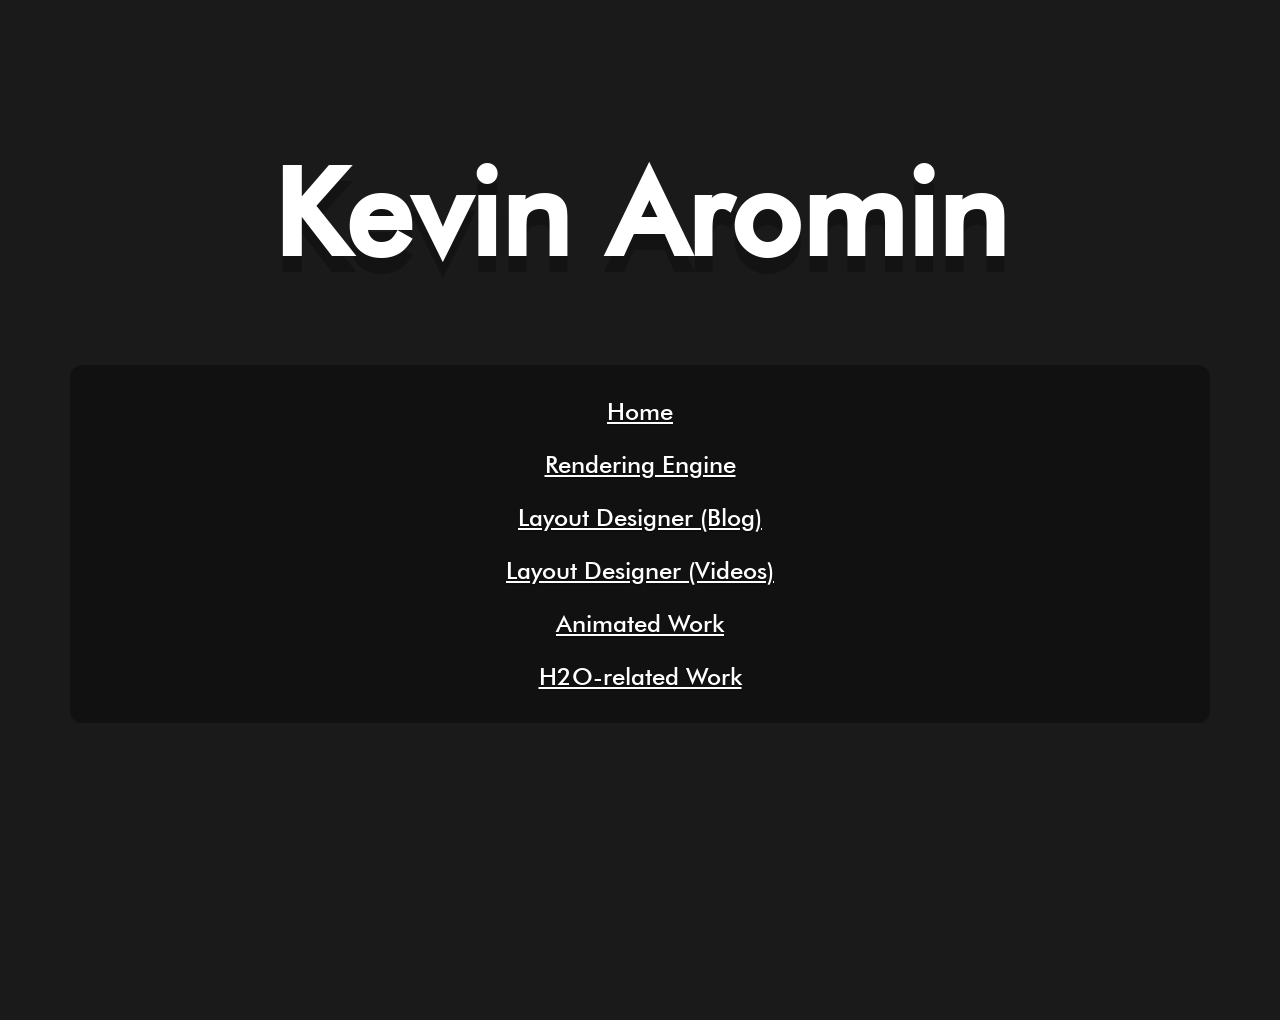
<file: index.html>
<!DOCTYPE html>

<html>
    <head>
        <title>kjaromin</title>
        <link rel="stylesheet" href="css/style2.css">
    </head>
    <body>
        <div class = "content">
            <h1>Kevin Aromin</h1>
            <div class = "card">
                <p><a href="/">Home</a></p>
                <p><a href="render.html">Rendering Engine</a></p>
                <p><a href="layout.html">Layout Designer (Blog)</a></p>
                <p><a href="layoutvideos.html">Layout Designer (Videos)</a></p>
                <p><a href="animationvideos.html">Animated Work</a></p>
                <p><a href="h2o.html">H2O-related Work</a></p>
            </div>
        </div>
    </body>
</html>
</file>
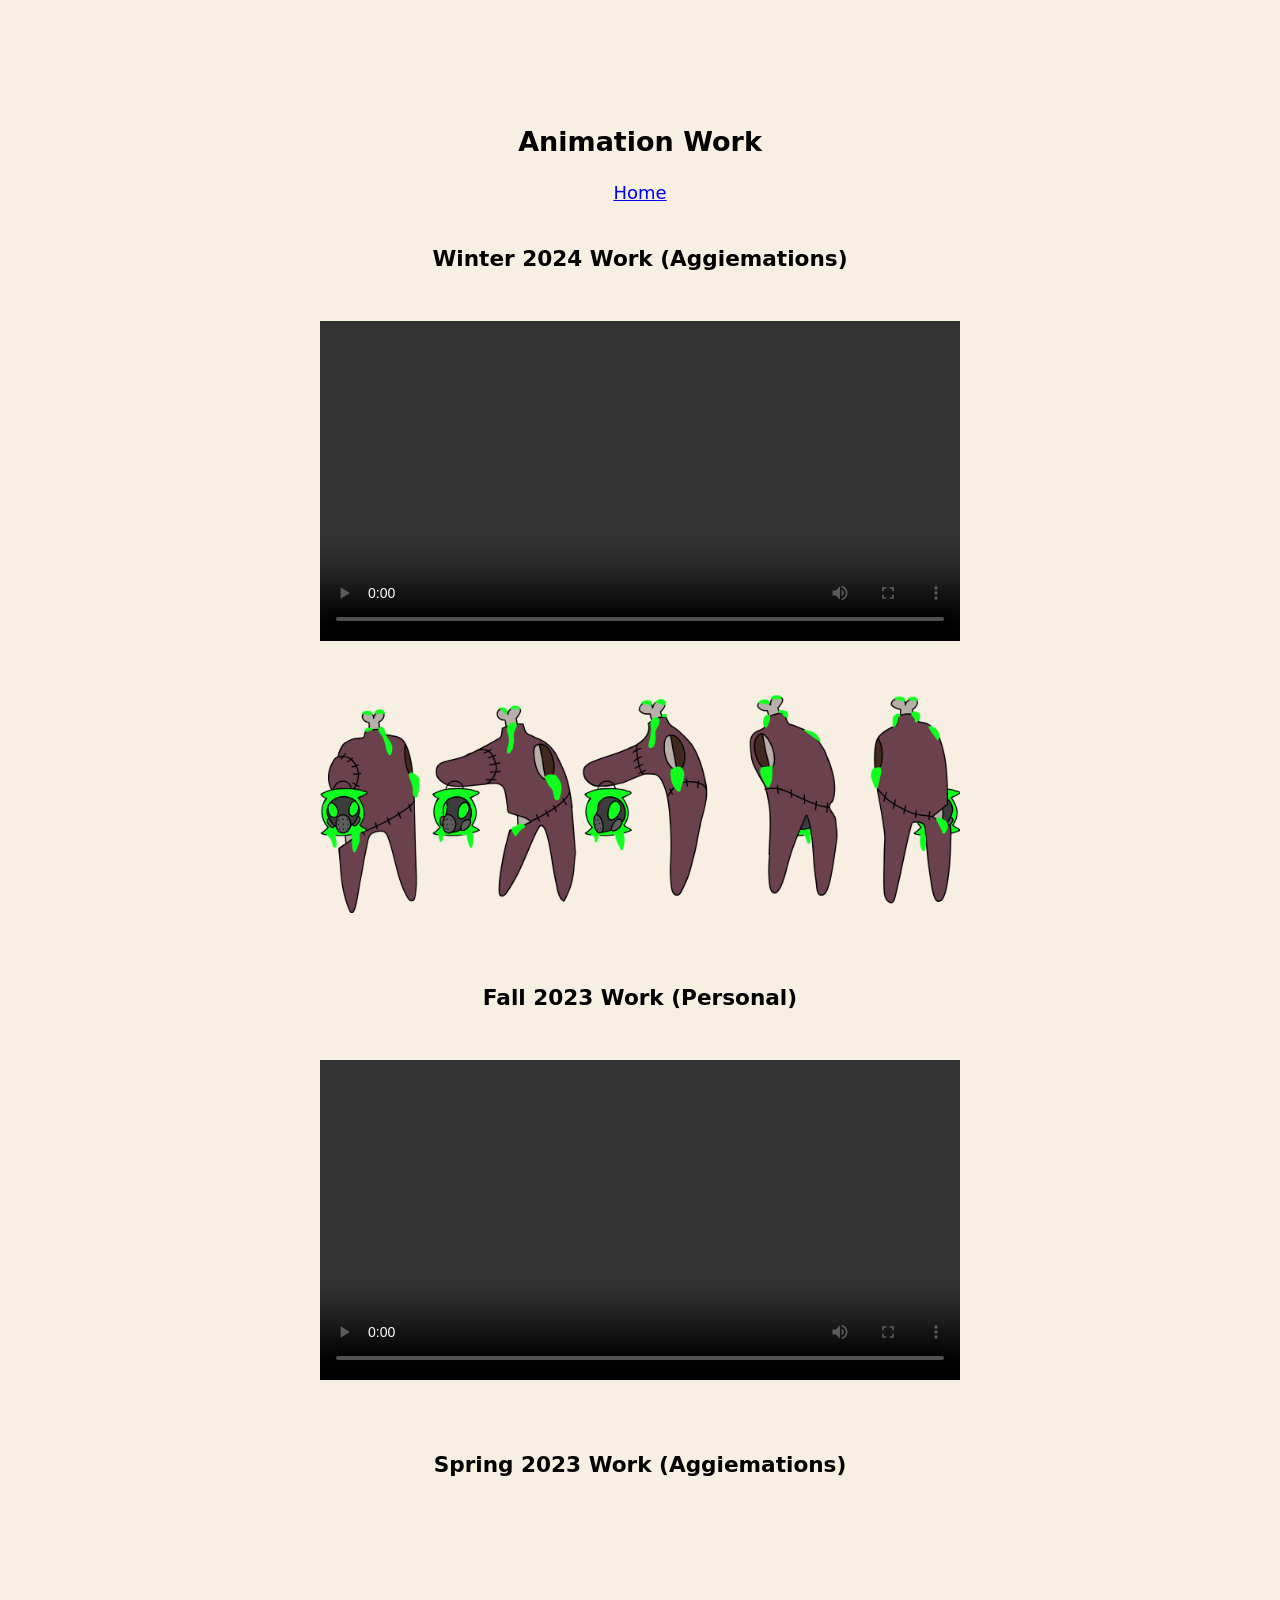
<file: animationvideos.html>
<!DOCTYPE html>

<html>
    <head>
        <title>
            Animation Work - Portfolio Project Videos
        </title>
        <link rel="stylesheet" href="css/layout.css">
    </head>
    <body class="body">
        <div class="content">
            <h1>Animation Work</h1>
            <a href="/">Home</a>
            <h2>Winter 2024 Work (Aggiemations)</h2>


            <video controls loop width="640">
                <source src="animation/Zombie Sample.mp4" type="video/mp4"/>
                <a href="animation/Zombie Sample.mp4">MP4</a>
            </video>
            <img src="animation/Zombie Turnaround.png" width="640" frameborder="0" allow="autoplay; fullscreen" allowfullscreen></iframe>



            <h2>Fall 2023 Work (Personal)</h2>
            <!-- <video controls width="640">
                <source src="animation/Apocalypse.mp4" type="video/mp4"/>
                <a href="animation/Apocalypse.mp4">MP4</a>
            </video> -->
            <video controls width="640">
                <source src="animation/Walk Above the City.mp4" type="video/mp4"/>
                <a href="animation/Walk Above the City.mp4">MP4</a>
            </video>

            <h2>Spring 2023 Work (Aggiemations)</h2>
            <iframe src="https://player.vimeo.com/video/912334658?h=310709239e" width="640" height="360"frameborder="0" allow="autoplay; fullscreen" allowfullscreen></iframe>
            <iframe src="https://player.vimeo.com/video/912333752?h=69ca44f98c" width="640" height="360"frameborder="0" allow="autoplay; fullscreen" allowfullscreen></iframe>
            <iframe src="https://player.vimeo.com/video/912335194?h=f8834049c1" width="640" height="360"frameborder="0" allow="autoplay; fullscreen" allowfullscreen></iframe>
        
        </div>
    </body>
</html>
</file>
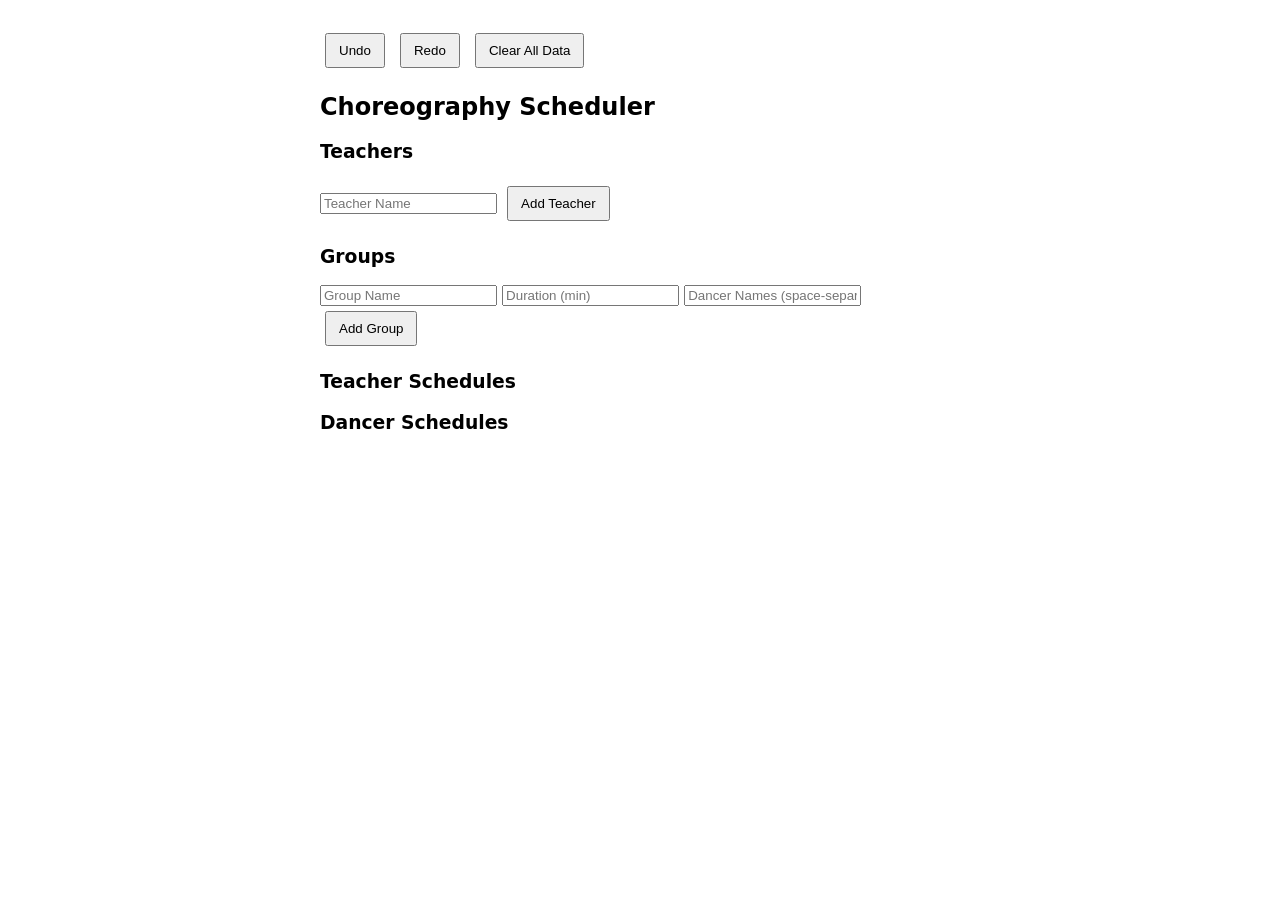
<file: h2o.html>
<!DOCTYPE html>
<html lang="en">
<head>
    <meta charset="UTF-8">
    <meta name="viewport" content="width=device-width, initial-scale=1.0">
    <title>Choreography Scheduler</title>
    <style>
        body { font-family: system-ui, -apple-system, BlinkMacSystemFont, 'Segoe UI', Roboto, Oxygen, Ubuntu, Cantarell, 'Open Sans', 'Helvetica Neue', sans-serif; padding: 20px; }
        .container { max-width: 640px; margin: auto; }
        .section { margin-bottom: 20px; }
        button { padding: 8px 12px; cursor: pointer; margin: 5px; }
        .schedule-bar, .dancer-bar {
            width: 100%; 
            height: 20px; 
            margin: 10px 0; 
            position: relative;
            background: #ddd;
        }
        .schedule-segment {
            height: 100%;
            text-align: center;
            line-height: 20px;
            color: white;
            position: absolute;
            margin-right: 2px;
            border-radius: 3px;
            box-shadow: 0px 0px 2px rgba(0, 0, 0, 0.25);
        }
        .unified-schedule-bar {
            position: relative;
            width: 100%;
            height: 100px;
            background: #f0f0f0;
            border: 1px solid #ccc;
            margin-top: 10px;
            overflow: hidden;
            white-space: nowrap;
        }

        .unified-schedule-container {
            position: relative;
            width: 100%;
            height:100px;
            background: #f0f0f0;
            border: 1px solid #ccc;
            margin-top: 10px;
            padding: 10px;
            overflow: hidden;
        }

        .unified-schedule-segment {
            position: absolute;
            height: 50px;
            line-height: 50px;
            text-align: center;
            font-size: 12px;
            color: white;
            border-radius: 5px;
            padding: 2px;
            box-sizing: border-box;
            border: 1px solid rgba(0, 0, 0, 0.2);
            transition: 0.2s ease-out;
        }


    </style>
</head>
<body>
    <div class="container">
        <button onclick="undoLastAction()">Undo</button>
        <button onclick="redoLastAction()">Redo</button>
        <button onclick="clearData()">Clear All Data</button>
        <h2>Choreography Scheduler</h2>
        <div class="section">
            <h3>Teachers</h3>
            <input type="text" id="teacherName" placeholder="Teacher Name">
            <button onclick="addTeacher()">Add Teacher</button>
            <ul id="teacherList"></ul>
        </div>

        <div class="section">
            <h3>Groups</h3>
            <input type="text" id="groupName" placeholder="Group Name">
            <input type="number" id="groupDuration" placeholder="Duration (min)">
            <input type="text" id="groupDancers" placeholder="Dancer Names (space-separated)">
            <button onclick="addGroup()">Add Group</button>
            <ul id="groupList"></ul>
        </div>
        <div id="unifiedScheduleOutput"></div>
        
        <div class="section">
            <h3>Teacher Schedules</h3>
            <div id="scheduleOutputs"></div>
        </div>
        <div class="section">
            <h3>Dancer Schedules</h3>
            <div id="dancerOutputs"></div>
        </div>

    </div>

    <script>
        
        let teachers = [];
        let groups = [];

        function saveData() {
            localStorage.setItem("teachers", JSON.stringify(teachers));
            localStorage.setItem("groups", JSON.stringify(groups));
        }

        function loadData() {
            let savedTeachers = JSON.parse(localStorage.getItem("teachers"));
            let savedGroups = JSON.parse(localStorage.getItem("groups"));

            if (savedTeachers) {
                teachers = savedTeachers;
                updateTeacherList();
            }
            if (savedGroups) {
                groups = savedGroups;
                updateGroupList();
            }
            
            generateSchedule();
        }

        let historyStack = [];
        let redoStack = [];

        document.addEventListener("keydown", function(event) {
            if (event.ctrlKey && event.key === "z") {
                if (event.shiftKey) { 
                    // redoLastAction();
                } else {

                    undoLastAction();
                }
            }
            if (event.ctrlKey && event.key === "y") {
                redoLastAction();
            }
        });
        
        document.getElementById("teacherName").addEventListener("keydown", function(event) {
            if (event.key === "Enter") {
                event.preventDefault(); // Prevent form submission
                addTeacher();
            }
        });

        document.getElementById("groupName").addEventListener("keydown", function(event) {
            if (event.key === "Enter") {
                event.preventDefault();
                document.getElementById("groupDuration").focus(); // Move focus to the dancers field
            }
        });

        document.getElementById("groupDuration").addEventListener("keydown", function(event) {
            if (event.key === "Enter") {
                event.preventDefault();
                document.getElementById("groupDancers").focus(); // Move focus to the dancers field
            }
        });

        document.getElementById("groupDancers").addEventListener("keydown", function(event) {
            if (event.key === "Enter") {
                event.preventDefault();
                addGroup();
            }
        });


        function saveToHistory() {
            historyStack.push({
                teachers: JSON.parse(JSON.stringify(teachers)),
                groups: JSON.parse(JSON.stringify(groups))
            });

            redoStack = []; // Clear redo stack since a new action is performed

            if (historyStack.length > 10) {
                historyStack.shift(); // Limit undo history to 10 actions
            }
        }

        function undoLastAction() {
            if (historyStack.length > 0) {
                redoStack.push({
                    teachers: JSON.parse(JSON.stringify(teachers)),
                    groups: JSON.parse(JSON.stringify(groups))
                });

                let lastState = historyStack.pop();
                teachers = lastState.teachers;
                groups = lastState.groups;
                saveData();
                updateTeacherList();
                updateGroupList();
                generateSchedule();
            }
        }

        function redoLastAction() {
            if (redoStack.length > 0) {
                historyStack.push({
                    teachers: JSON.parse(JSON.stringify(teachers)),
                    groups: JSON.parse(JSON.stringify(groups))
                });

                let redoState = redoStack.pop();
                teachers = redoState.teachers;
                groups = redoState.groups;
                saveData();
                updateTeacherList();
                updateGroupList();
                generateSchedule();
            }
        }

        function addTeacher() {
            let name = document.getElementById("teacherName").value.trim();
            if (name && !teachers.includes(name)) {
                saveToHistory();
                teachers.push(name);
                saveData();
                updateTeacherList();
                document.getElementById("teacherName").value = "";
            }
            generateSchedule()
        }

        function deleteTeacher(name) {
            saveToHistory();
            teachers = teachers.filter(t => t !== name);
            saveData();
            updateTeacherList();
            generateSchedule()
        }

        function addGroup() {

            let groupName = document.getElementById("groupName").value.trim();
            let groupId = groupName !== "" ? groupName : String(groups.length + 1); // Always a string
            let duration = parseInt(document.getElementById("groupDuration").value);
            let dancers = document.getElementById("groupDancers").value.split(' ').map(d => d.trim());
            
            if (groups.some(g => g.id == groupId)) {
                alert("Group name already exists! Please choose a different name.");
                return;
            }

            if (!isNaN(duration) && dancers.length > 0) {
                saveToHistory();
                let groupId = groupName != "" ? groupName : groups.length + 1;
                let group = { id: groupId, duration, dancers };
                groups.push(group);
                saveData();
                updateGroupList();

                document.getElementById("groupName").value = "";
                document.getElementById("groupDuration").value = "";
                document.getElementById("groupDancers").value = "";
            }

            generateSchedule()
        }

        function deleteGroup(groupId) {
            saveToHistory();
            groups = groups.filter(g => g.id !== groupId);
            saveData();
            updateGroupList();
            generateSchedule();
        }

        function updateTeacherList() {
            let teacherList = document.getElementById("teacherList");
            teacherList.innerHTML = teachers.map(t => `
                <li>
                    ${t} 
                    <button onclick="deleteTeacher('${t}')" style="margin-left: 10px; color:red">X</button>
                </li>
            `).join('');
        }

        function updateGroupList() {
            let groupList = document.getElementById("groupList");
            groupList.innerHTML = groups.map(g => `
                <li>
                    Group ${g.id}: ${g.duration} min, Dancers: ${g.dancers.join(" ")}
                    <button onclick="deleteGroup('${g.id}')" style="margin-left: 10px; color: red;">X</button>
                </li>
            `).join('');
        }

        function clearData() {
            saveToHistory();
            localStorage.clear();
            teachers = [];
            groups = [];
            saveData();
            updateTeacherList();
            updateGroupList();
            document.getElementById("scheduleOutputs").innerHTML = "";
            document.getElementById("dancerOutputs").innerHTML = "";
        }
        
        function generateUnifiedSchedule() {
    if (teachers.length === 0 && groups.length === 0) {
        alert("Please add at least one teacher and one group.");
        return;
    }

    let availability = new Map();
    let scheduleEntries = [];
    let teacherColors = {};
    
    teachers.forEach((t, i) => {
        availability.set(t, 0);
        teacherColors[t] = `hsl(${(i * 60 + 335) % 360}, 75%, 62.5%)`;
    });

    groups.forEach(group => {
        group.dancers.forEach(d => {
            if (!availability.has(d)) {
                availability.set(d, 0);
            }
        });
    });

    for (let group of groups) {
        let availableTeachers = teachers.filter(t => !group.dancers.includes(t));
        let teacherIdx;

        if (group.dancers.some(d => teachers.includes(d))) {
            teacherIdx = teachers.indexOf(group.dancers.find(d => teachers.includes(d)));
        } else {
            teacherIdx = teachers.indexOf(availableTeachers.sort((a, b) => availability.get(a) - availability.get(b))[0]);
        }

        let teacher = teachers[teacherIdx];
        let startTime = Math.max(availability.get(teacher), ...group.dancers.map(d => availability.get(d)));
        let endTime = startTime + group.duration;

        availability.set(teacher, endTime);
        group.dancers.forEach(d => availability.set(d, endTime));

        scheduleEntries.push({
            id: group.id,
            startTime,
            endTime,
            duration: group.duration,
            teacher,
            dancers: group.dancers
        });
    }

    scheduleEntries.sort((a, b) => a.startTime - b.startTime);

    // Prevent overlaps by dynamically assigning rows
    let rows = [];
    
    scheduleEntries.forEach(entry => {
        let assignedRow = 0;
        while (rows[assignedRow]?.some(e => !(entry.startTime >= e.endTime || entry.endTime <= e.startTime))) {
            assignedRow++;
        }
        if (!rows[assignedRow]) rows[assignedRow] = [];
        rows[assignedRow].push(entry);
        entry.row = assignedRow;
    });

    document.getElementById("unifiedScheduleOutput").innerHTML = `
        <h4>Unified Schedule</h4>
        <div class="unified-schedule-container">
            ${scheduleEntries.map(g => `
                <div class="unified-schedule-segment" style="
                    left: ${g.startTime * 5}px; 
                    width: ${g.duration * 5 - 2}px; 
                    background: ${teacherColors[g.teacher]};
                    top: ${g.row * 60}px;
                ">
                    ${g.id} (T: ${g.teacher}, D: ${g.dancers.join(', ')})
                </div>`).join('')}
        </div>
    `;
}



        function generateSchedule() {
            // generateUnifiedSchedule();
            if (teachers.length === 0 && groups.length === 0) {
                alert("Please add at least one teacher and one group.");
                return;
            }

            let teacherAvailability = new Array(teachers.length).fill(0);
            let dancerAvailability = new Map();
            let dancerSchedules = new Map();

            // groups.sort((a, b) => (b.duration * (b.dancers.length + 1)) - (a.duration * (a.dancers.length + 1)));

            let schedules = teachers.map(t => ({ teacher: t, schedule: [], totalDuration: 0 }));

            let teacherColors = {};
            teachers.forEach((t, i) => {
                teacherColors[t] = `hsl(${(i * 60 + 335) % 360}, 75%, 62.5%)`;
            });

            for (let group of groups) {
                let availableTeachers = teachers.filter(t => !group.dancers.includes(t)); // Exclude dancers
                let teacherIdx;

                if (group.dancers.some(d => teachers.includes(d))) {
                    // Find a teacher who is also in the group
                    teacherIdx = teachers.indexOf(group.dancers.find(d => teachers.includes(d)));
                } else {
                    // Assign based on availability as before
                    teacherIdx = teacherAvailability.indexOf(Math.min(...teacherAvailability));
                }

                let teacher = teachers[teacherIdx];
                let teacherAvailableAt = teacherAvailability[teacherIdx];
                let dancerAvailableAt = Math.max(0, ...group.dancers.map(d => dancerAvailability.get(d) || 0));
                let startTime = Math.max(teacherAvailableAt, dancerAvailableAt);
                let endTime = startTime + group.duration;

                teacherAvailability[teacherIdx] = endTime;
                group.dancers.forEach(d => {
                    dancerAvailability.set(d, endTime);
                    if (!dancerSchedules.has(d)) dancerSchedules.set(d, []);
                    dancerSchedules.get(d).push({ groupId: group.id, startTime, endTime, teacher });
                });

                schedules[teacherIdx].schedule.push({ id: group.id, startTime, endTime, duration: group.duration });
                schedules[teacherIdx].totalDuration = endTime;
            }
            document.getElementById("scheduleOutputs").innerHTML = schedules.map(s => `
                <h4>${s.teacher}'s Schedule</h4>
                <div class="schedule-bar">
                    ${s.schedule.map(g => `<div class="schedule-segment" style="left: ${g.startTime * 5}px; width: ${g.duration * 5 - 2}px; background: ${teacherColors[s.teacher]}">${g.id}</div>`).join('')}
                </div>
            `).join('');

            

            document.getElementById("dancerOutputs").innerHTML = Array.from(dancerSchedules.entries()).map(([dancer, schedule]) => `
                <h4>${dancer}'s Schedule</h4>
                <div class="dancer-bar">
                    ${schedule.map(g => `<div class="schedule-segment" style="left: ${g.startTime * 5}px; width: ${(g.endTime - g.startTime) * 5 - 2}px; background: ${teacherColors[g.teacher]}">${g.groupId}</div>`).join('')}
                </div>
            `).join('');
        }

        window.onload = loadData;
        
    </script>
</body>
</html>
</file>
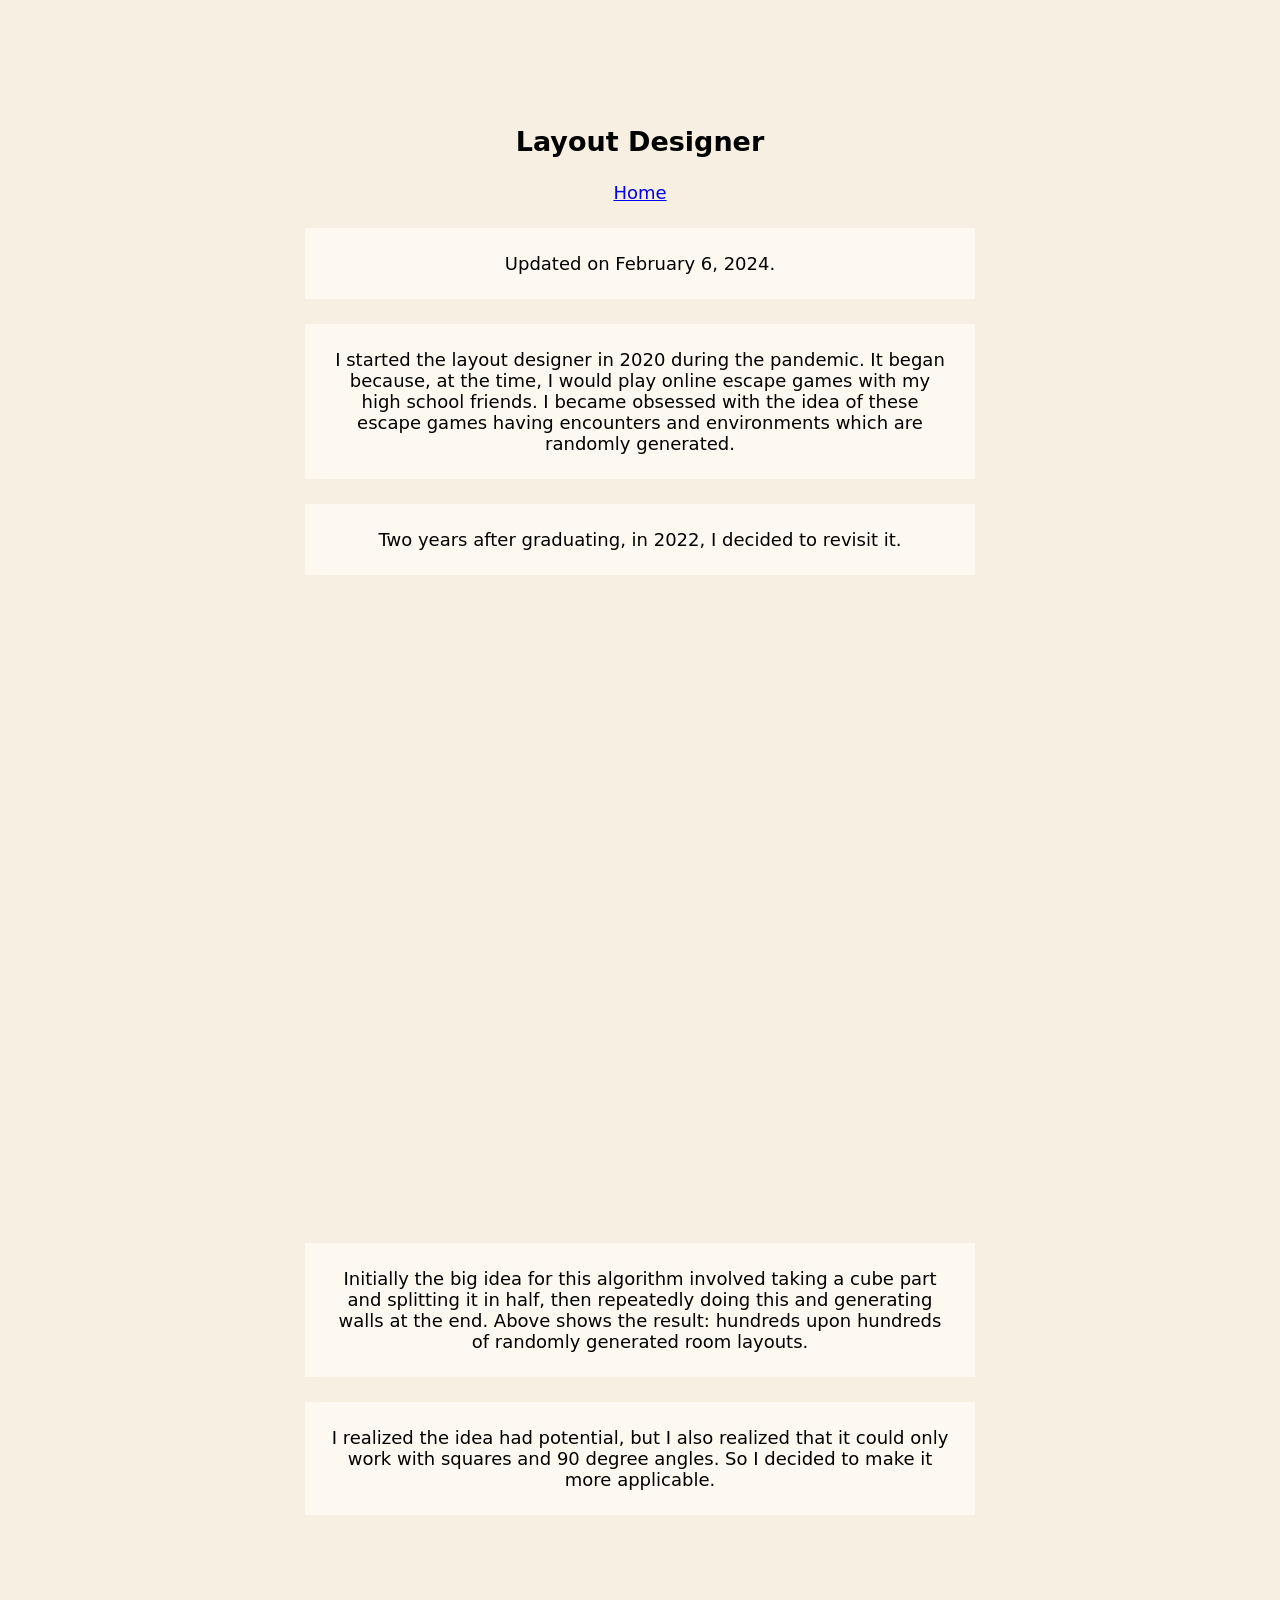
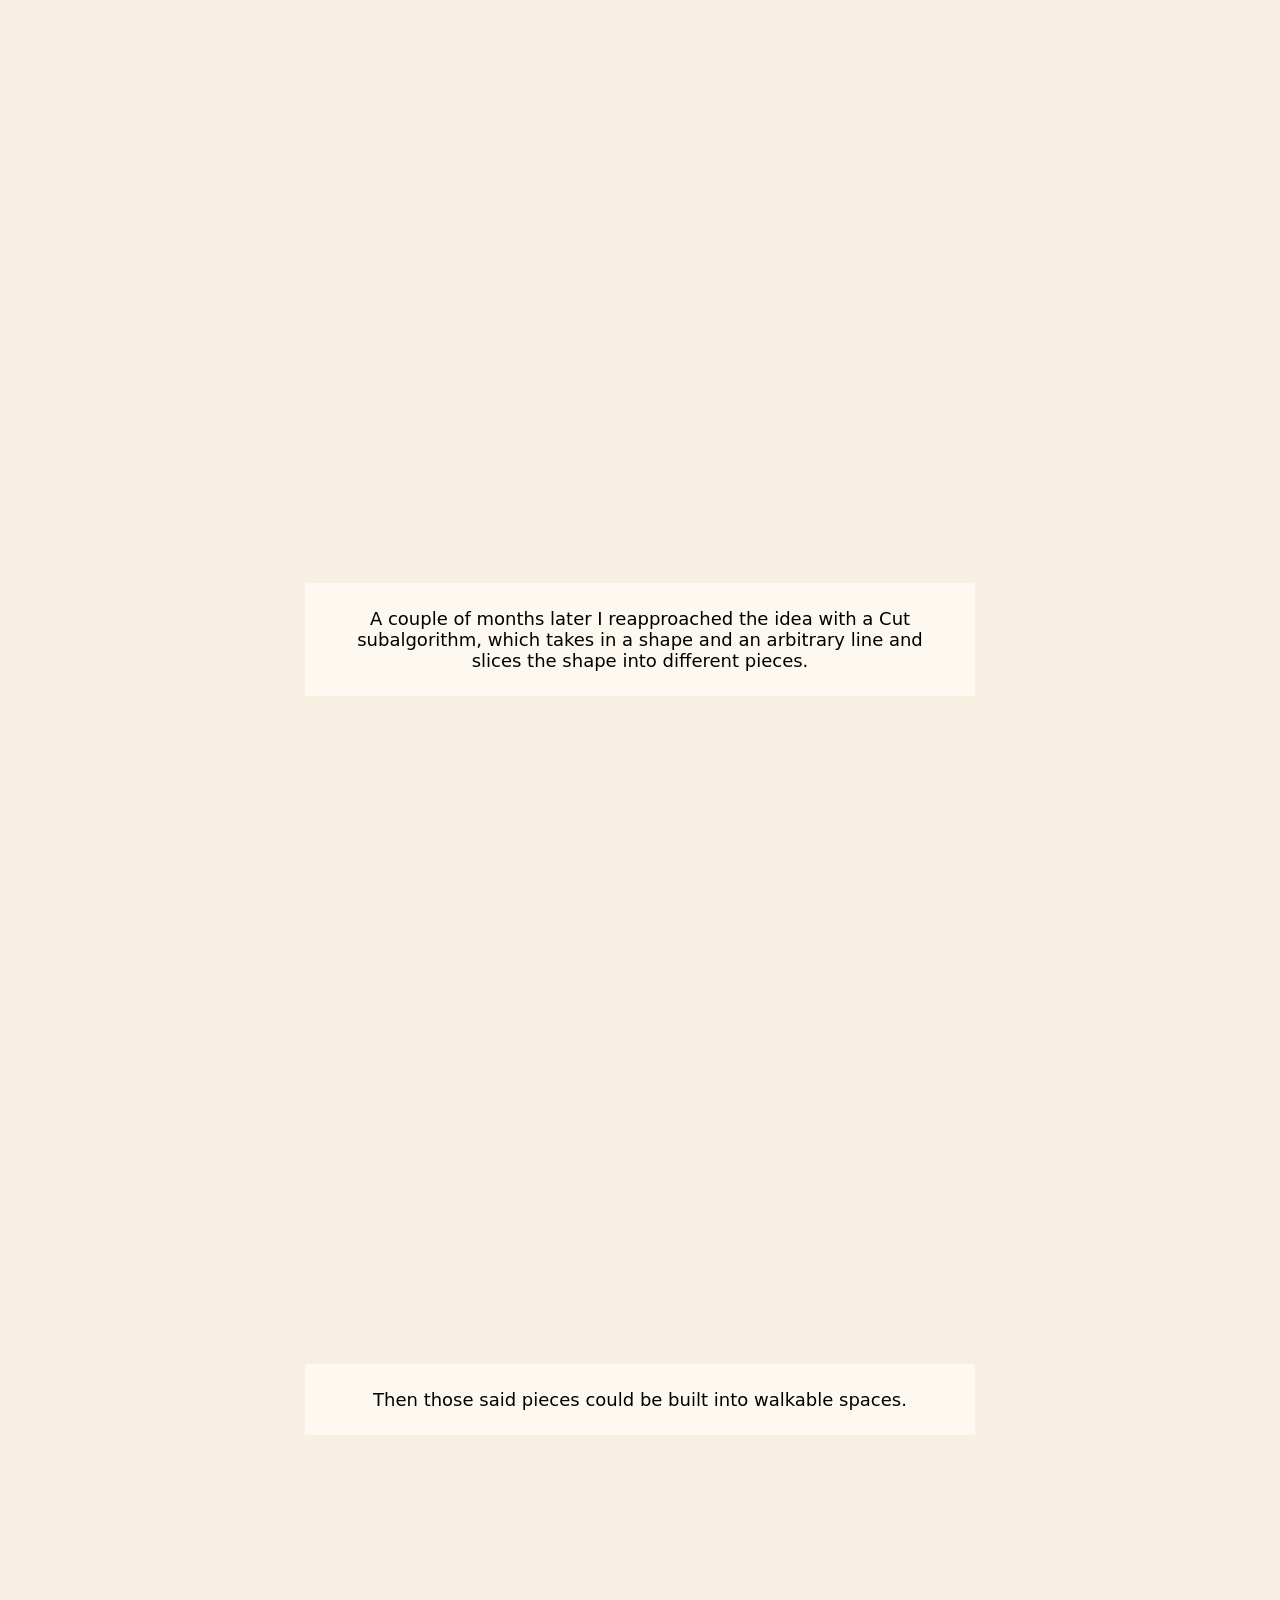
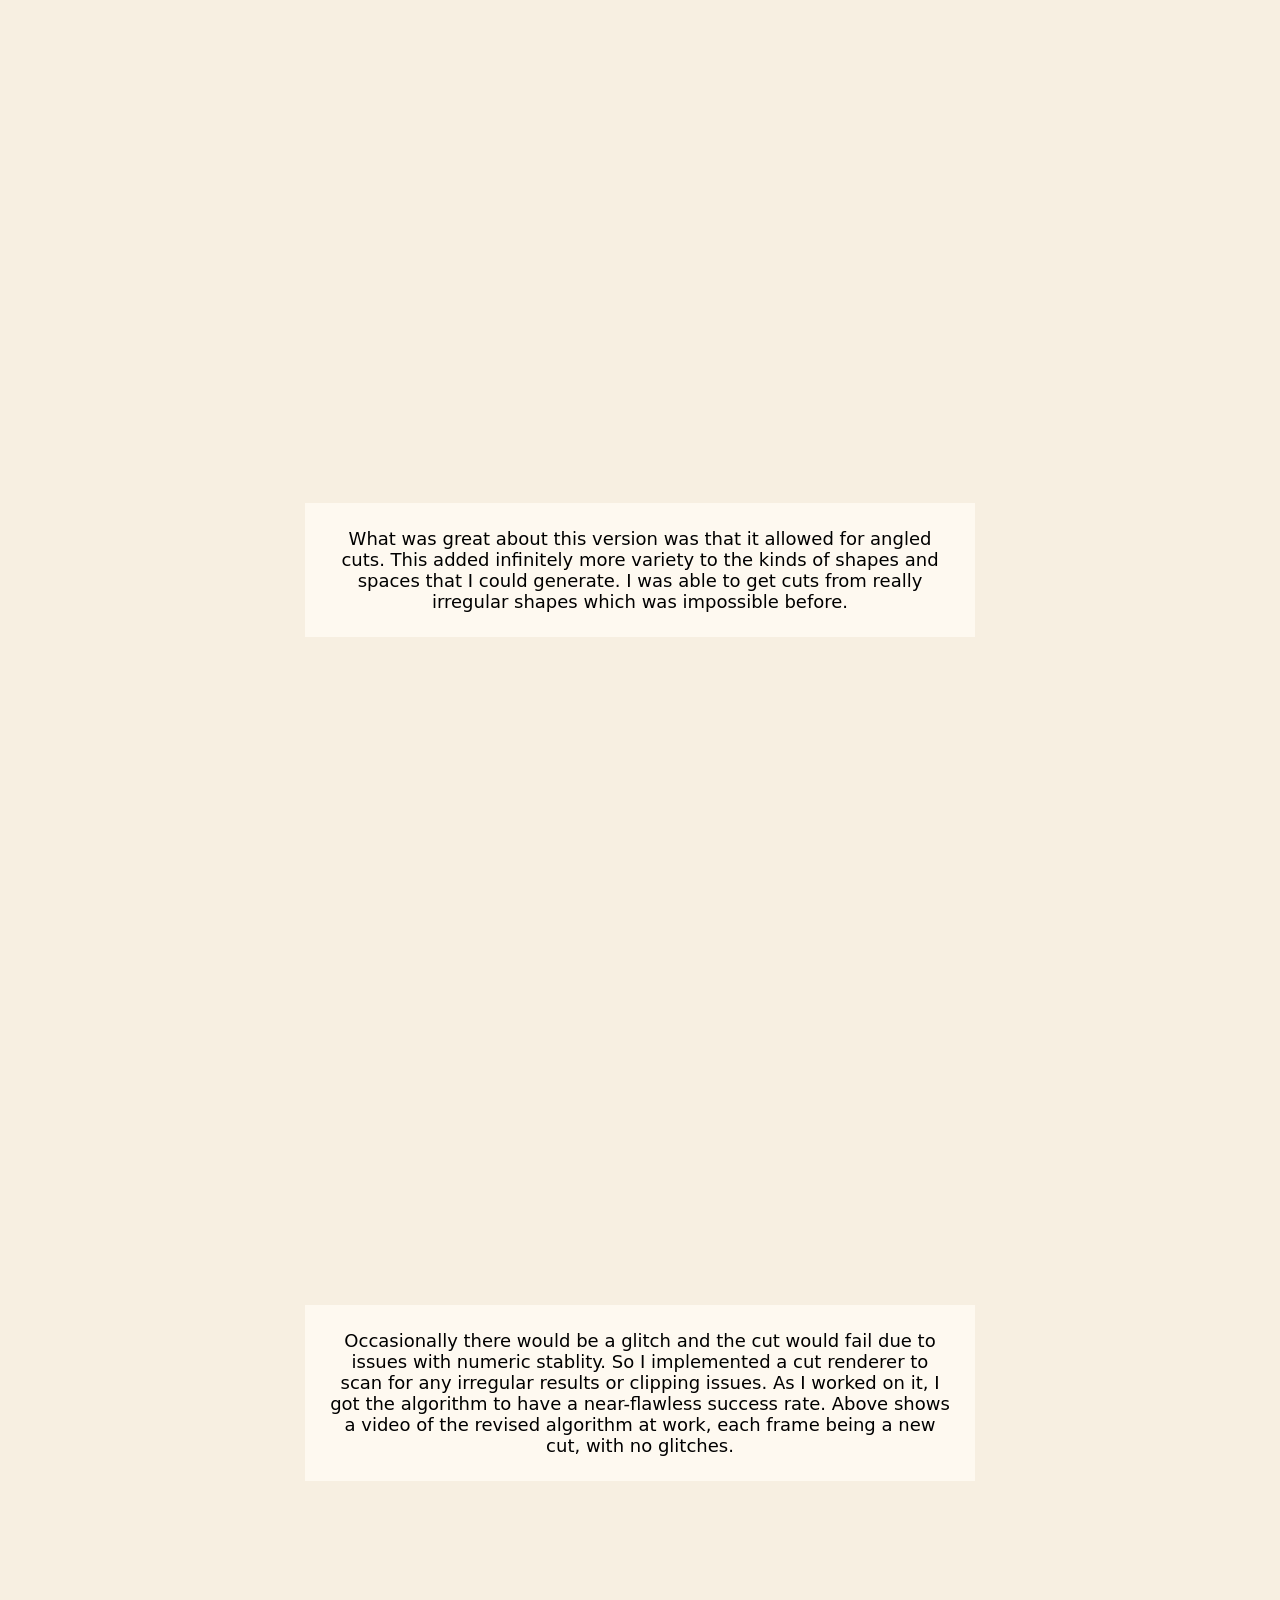
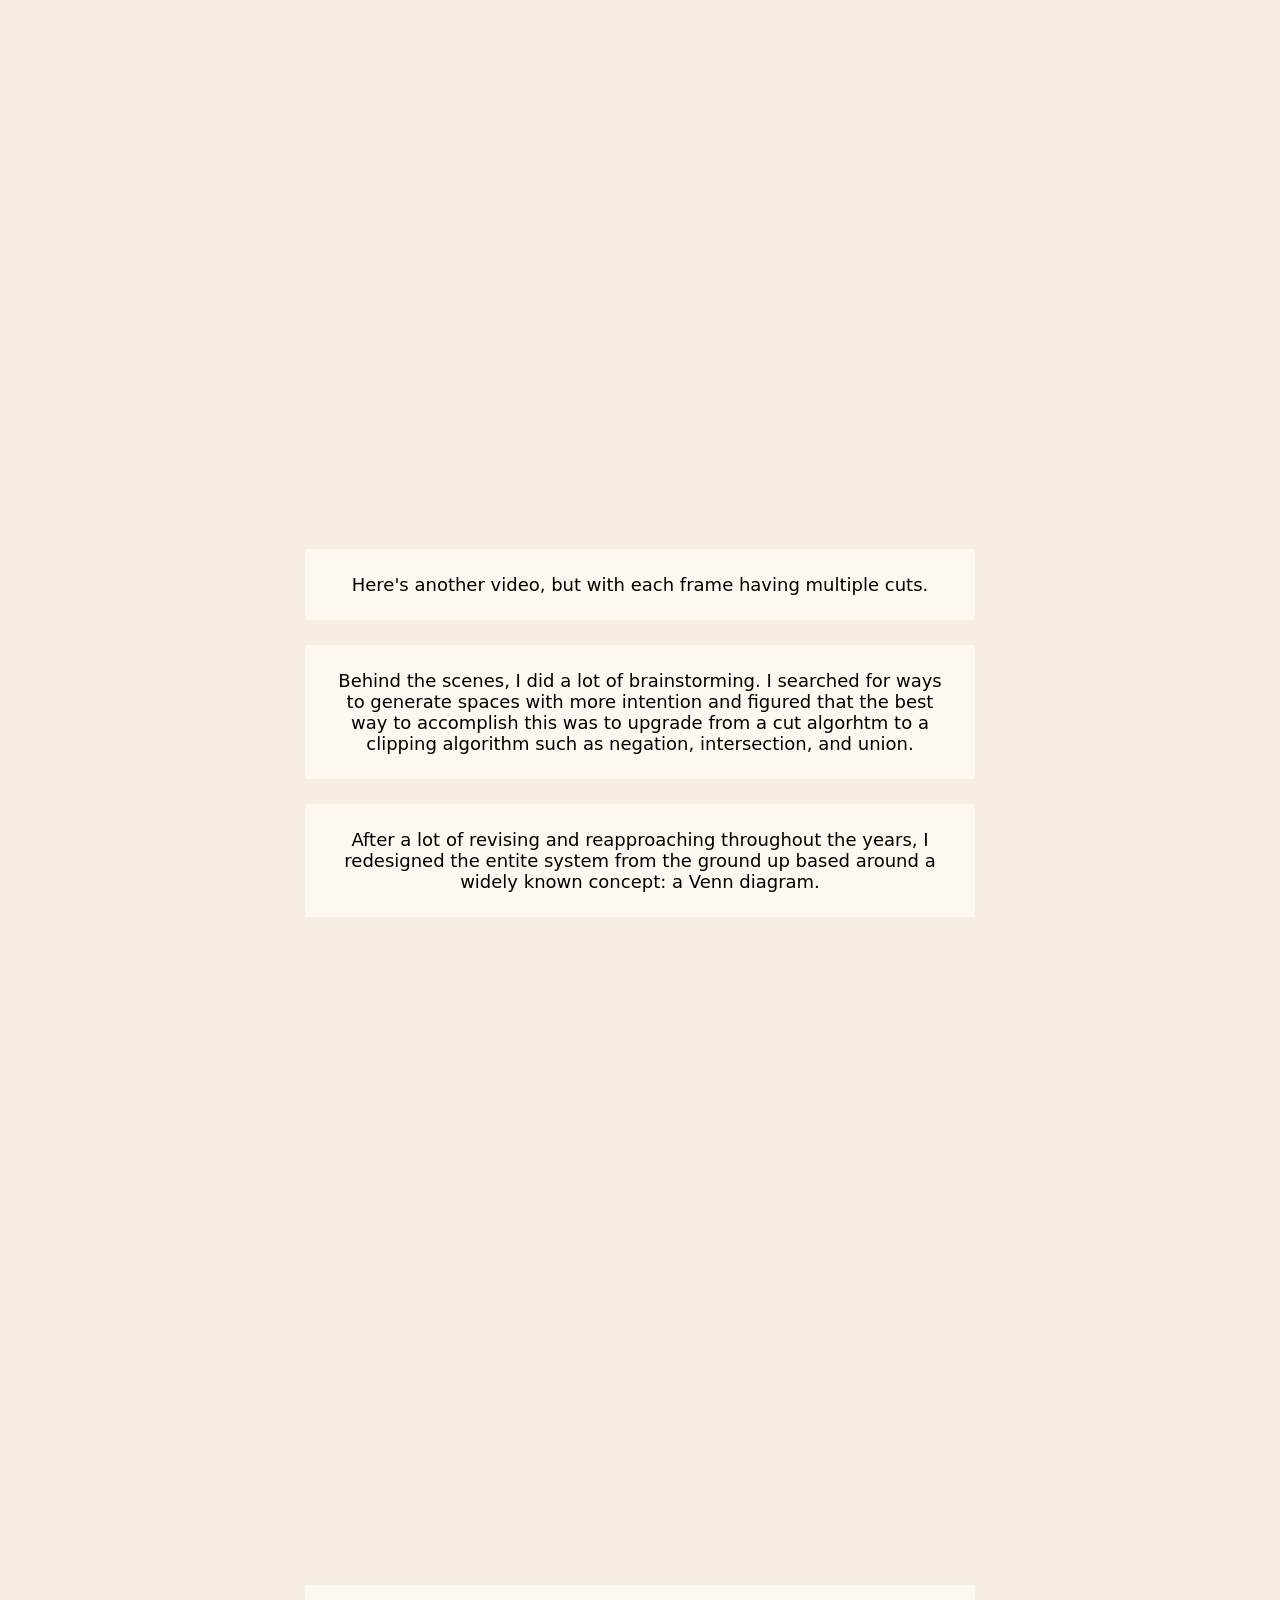
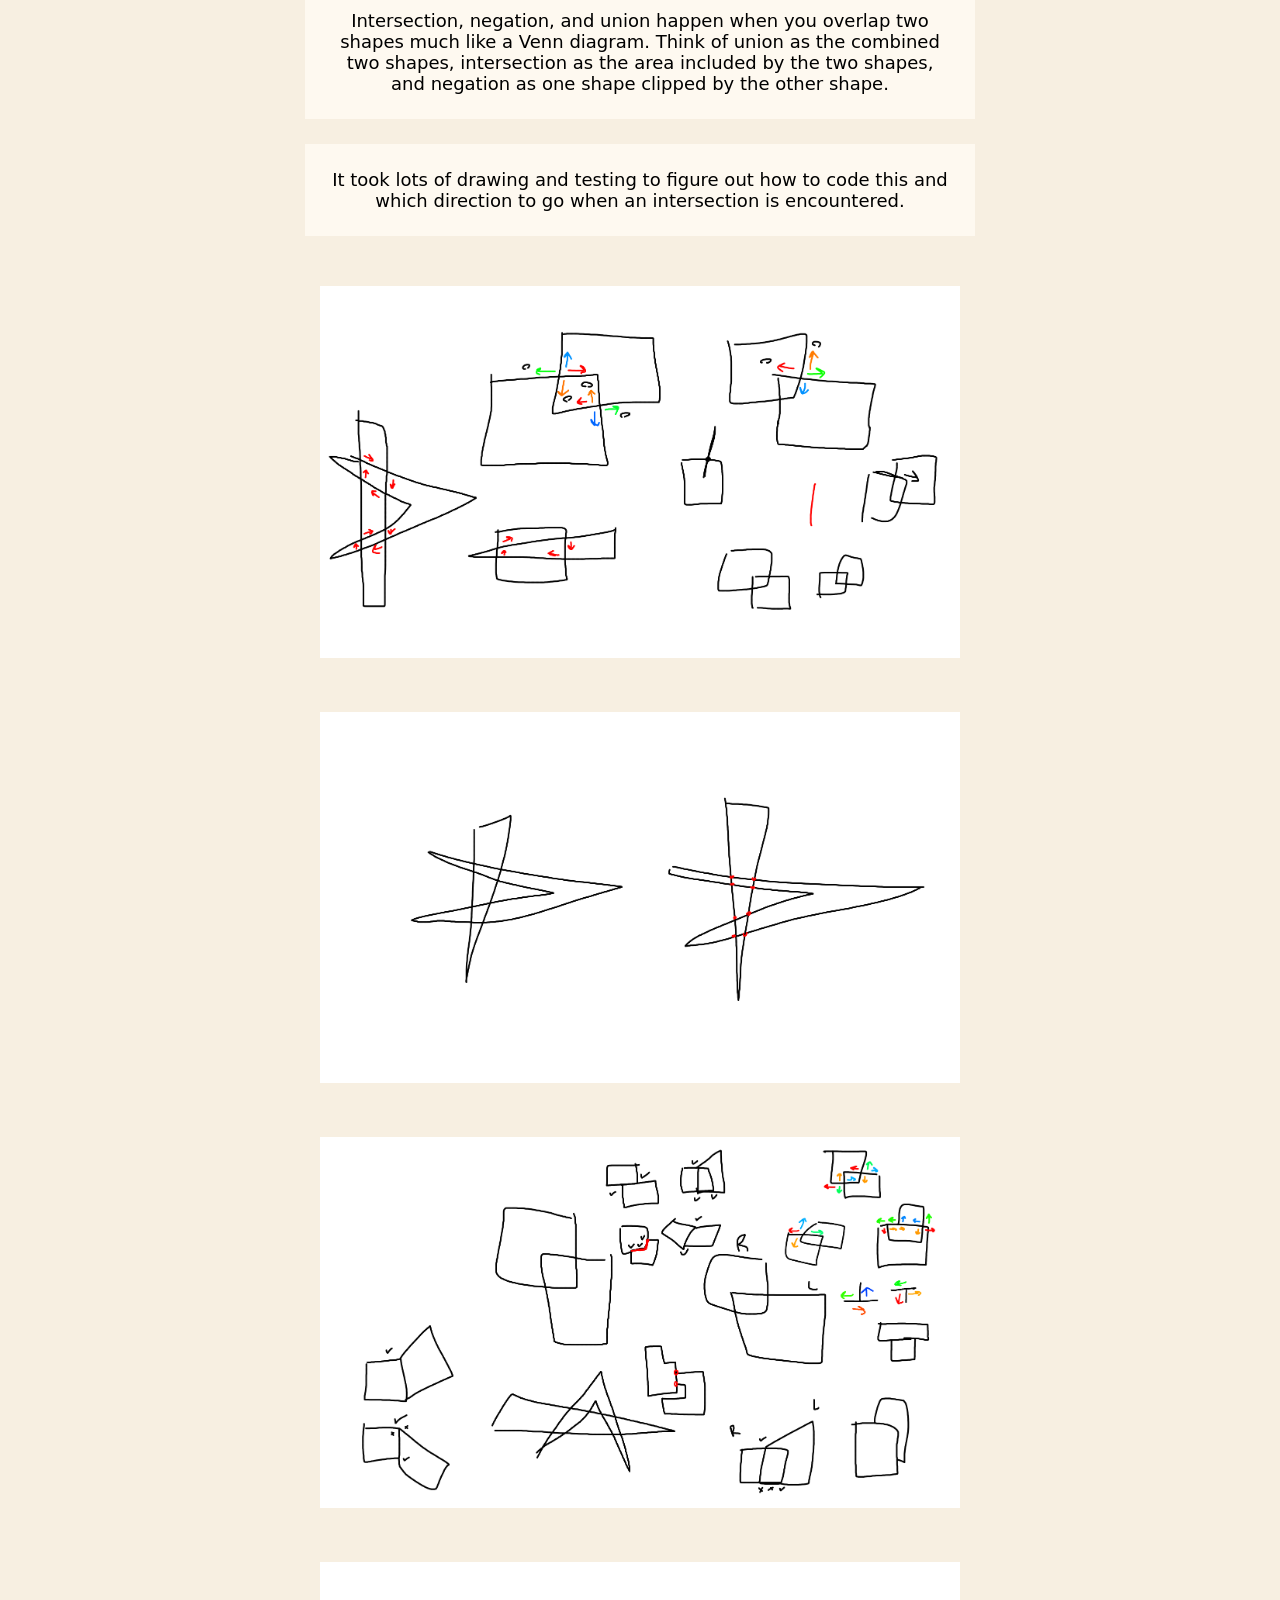
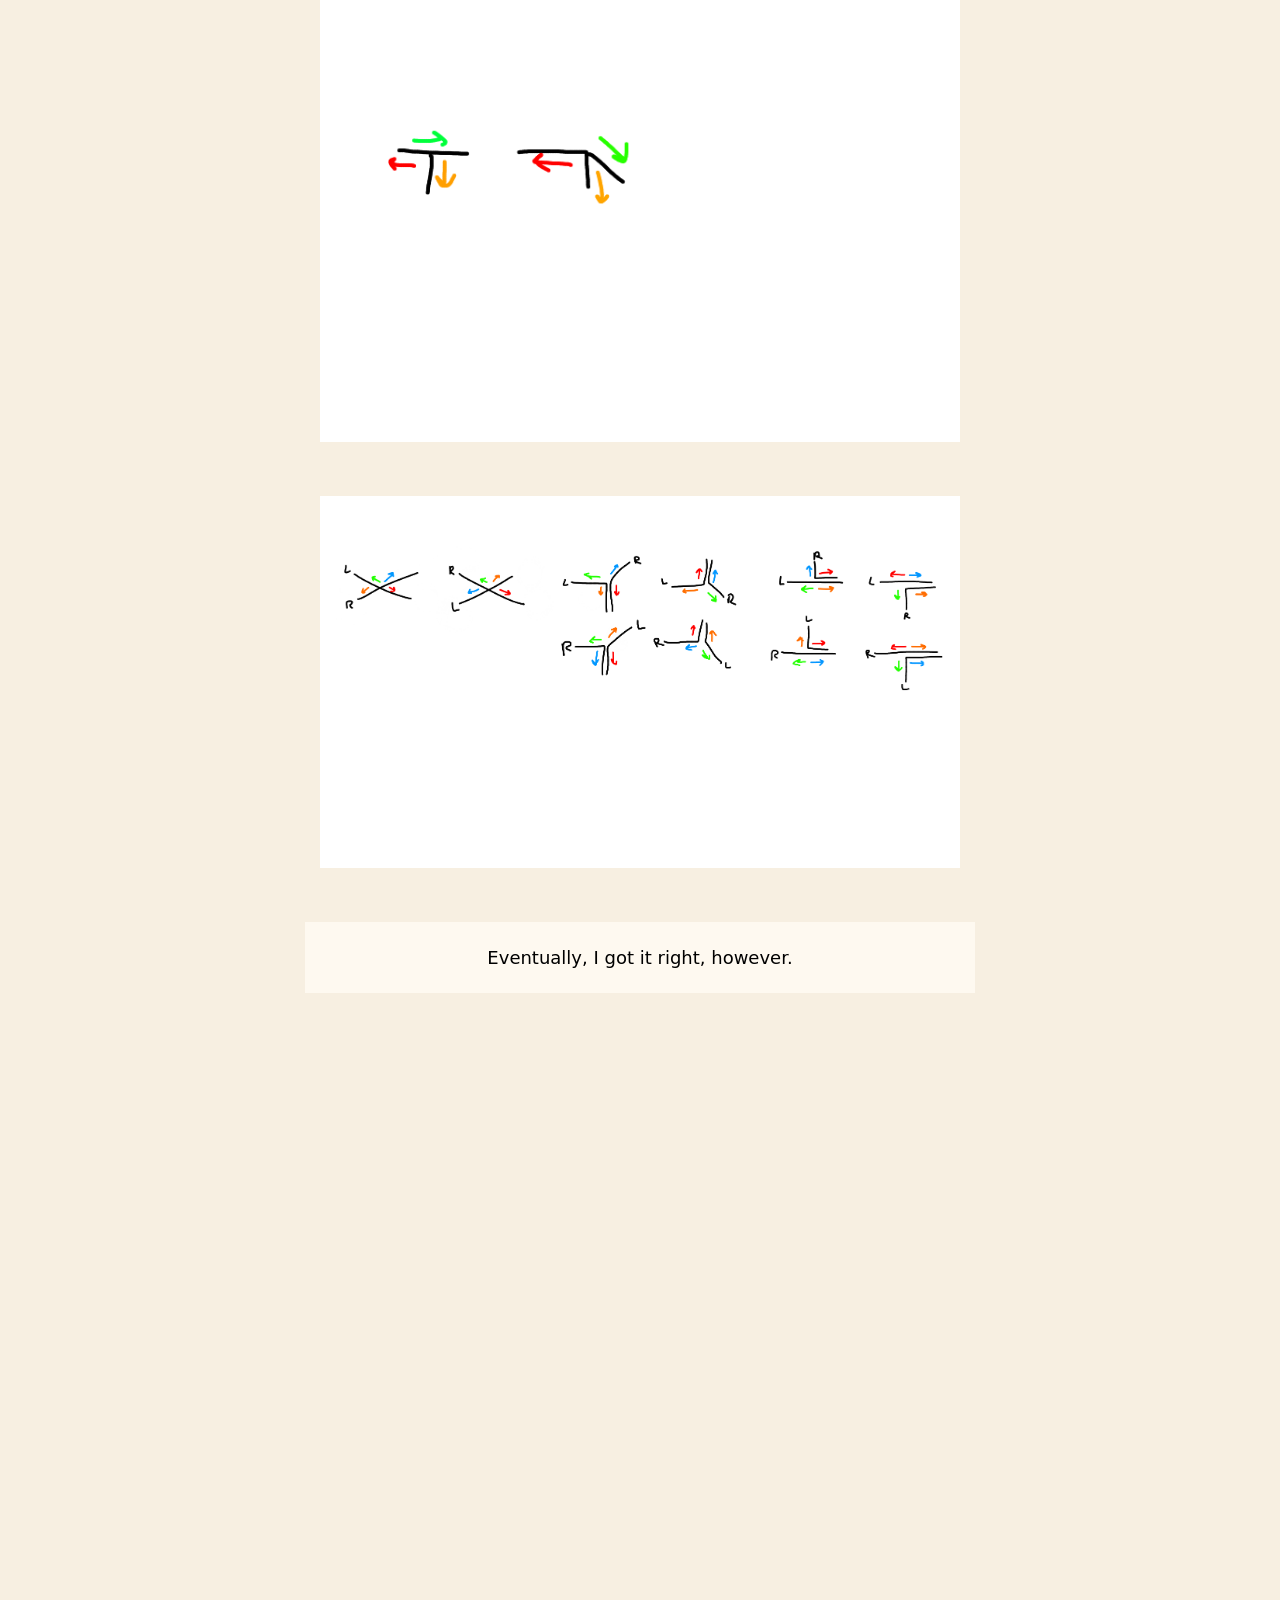
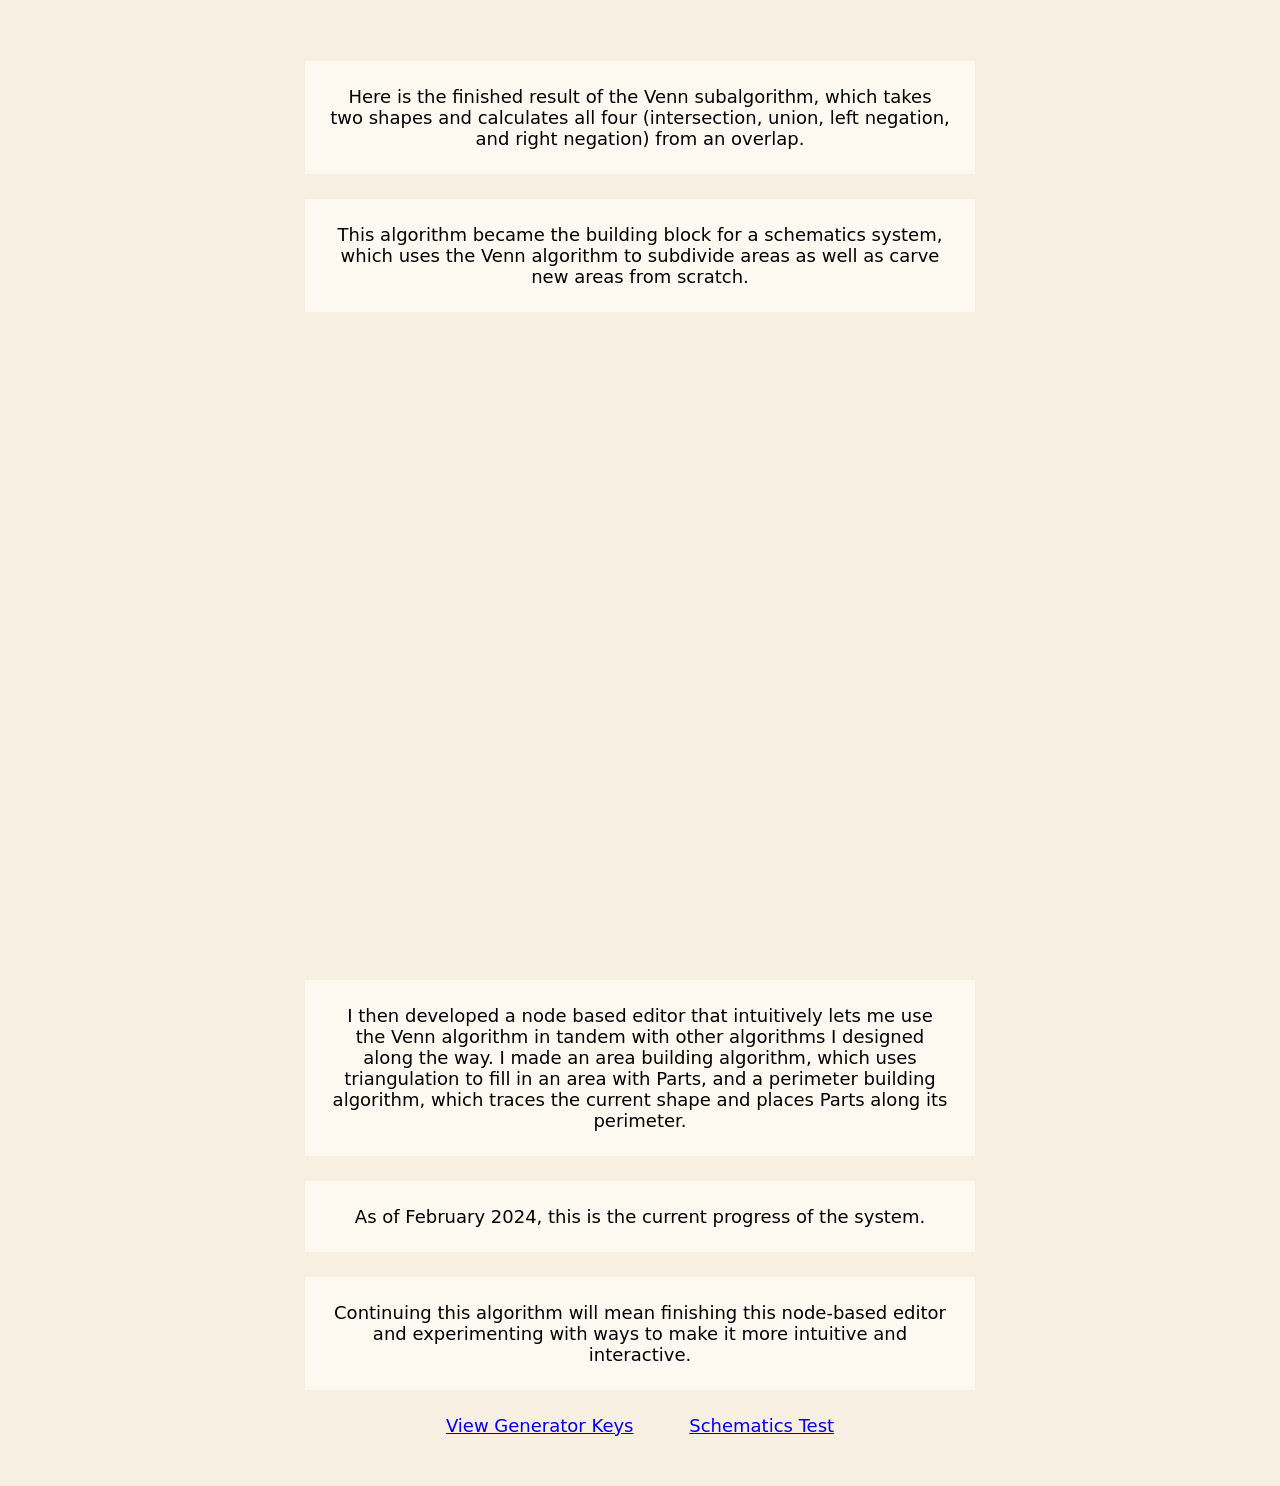
<file: layout.html>
<!DOCTYPE html>

<html>
    <head>
        <title>
            Layout Designer - Portfolio Project Blog
        </title>
        <link rel="stylesheet" href="css/layout.css">
    </head>
    <body class="body">
        <div class="content">
            <h1>Layout Designer</h1>
            <a href="/">Home</a>
            <p>Updated on February 6, 2024.</p>
            <p>I started the layout designer in 2020 during  the pandemic. It began because, at the time, I would play online escape games with my high school friends. I became obsessed with the idea of these escape games having encounters and environments which are randomly generated.</p>
            <p>Two years after graduating, in 2022, I decided to revisit it. </p>
            <iframe src="https://player.vimeo.com/video/751405126?h=ddc4f75c2c" width="640" height="564" frameborder="0" allow="autoplay; fullscreen" allowfullscreen></iframe>
            <p>Initially the big idea for this algorithm involved taking a cube part and splitting it in half, then repeatedly doing this and generating walls at the end. Above shows the result: hundreds upon hundreds of randomly generated room layouts.</p>
            <p>I realized the idea had potential, but I also realized that it could only work with squares and 90 degree angles. So I decided to make it more applicable.</p>
            <iframe src="https://player.vimeo.com/video/781592677?h=c6007032e8" width="640" height="564" frameborder="0" allow="autoplay; fullscreen" allowfullscreen></iframe>
            <p>A couple of months later I reapproached the idea with a Cut subalgorithm, which takes in a shape and an arbitrary line and slices the shape into different pieces.</p>
            <iframe src="https://player.vimeo.com/video/781601485?h=a4463099b9" width="640" height="564" frameborder="0" allow="autoplay; fullscreen" allowfullscreen></iframe>
            <p>Then those said pieces could be built into walkable spaces.</p>
            <iframe src="https://player.vimeo.com/video/782408271?h=72150205e2" width="640" height="564" frameborder="0" allow="autoplay; fullscreen" allowfullscreen></iframe>
            <p>What was great about this version was that it allowed for angled cuts. This added infinitely more variety to the kinds of shapes and spaces that I could generate. I was able to get cuts from really irregular shapes which was impossible before.</p>
            <iframe src="https://player.vimeo.com/video/792162304?h=58f32f90a0" width="640" height="564" frameborder="0" allow="autoplay; fullscreen" allowfullscreen></iframe>
            <p>Occasionally there would be a glitch and the cut would fail due to issues with numeric stablity. So I implemented a cut renderer to scan for any irregular results or clipping issues. As I worked on it, I got the algorithm to have a near-flawless success rate. Above shows a video of the revised algorithm at work, each frame being a new cut, with no glitches.</p>
            <iframe src="https://player.vimeo.com/video/792515159?h=b461c48e7e" width="640" height="564" frameborder="0" allow="autoplay; fullscreen" allowfullscreen></iframe>
            <p>Here's another video, but with each frame having multiple cuts.</p>
            <p>Behind the scenes, I did a lot of brainstorming. I searched for ways to generate spaces with more intention and figured that the best way to accomplish this was to upgrade from a cut algorhtm to a clipping algorithm such as negation, intersection, and union.</p>
            <p>After a lot of revising and reapproaching throughout the years, I redesigned the entite system from the ground up based around a widely known concept: a Venn diagram.</p>
            <iframe src="https://player.vimeo.com/video/909854785?h=a0f2912a5a" width="640" height="564" frameborder="0" allow="autoplay; fullscreen" allowfullscreen></iframe>
            <p>Intersection, negation, and union happen when you overlap two shapes much like a Venn diagram. Think of union as the combined two shapes, intersection as the area included by the two shapes, and negation as one shape clipped by the other shape.</p>
            <p>It took lots of drawing and testing to figure out how to code this and which direction to go when an intersection is encountered.</p>
            <img src="2024_02_03_0n1_Kleki.png" width="640" frameborder="0" allow="autoplay; fullscreen" allowfullscreen></iframe>
            <img src="2024_02_03_0r1_Kleki.png" width="640" frameborder="0" allow="autoplay; fullscreen" allowfullscreen></iframe>
            <img src="2024_02_03_01c_Kleki.png" width="640" frameborder="0" allow="autoplay; fullscreen" allowfullscreen></iframe>
            <img src="2024_02_03_01g_Kleki.png" width="640" frameborder="0" allow="autoplay; fullscreen" allowfullscreen></iframe>
            <img src="2024_02_04_0rh_Kleki.png" width="640" frameborder="0" allow="autoplay; fullscreen" allowfullscreen></iframe>
            <!-- <img src="2024_02_03_0n1_Kleki.png" alt="Flowers in Chania"> -->
            <p>Eventually, I got it right, however.</p>
            <!-- <p>Back in a Computer Graphics class I took as part of my CS courses, I learned about a crucial item called a buffer which stores things like </p> -->
            <iframe src="https://player.vimeo.com/video/909942216?h=75cbeae0b8" width="640" height="564" frameborder="0" allow="autoplay; fullscreen" allowfullscreen></iframe>
            <p>Here is the finished result of the Venn subalgorithm, which takes two shapes and calculates all four (intersection, union, left negation, and right negation) from an overlap.</p>
            <p>This algorithm became the building block for a schematics system, which uses the Venn algorithm to subdivide areas as well as carve new areas from scratch.</p>
            <iframe src="https://player.vimeo.com/video/910623956?h=f7d46dd8e6" width="640" height="564" frameborder="0" allow="autoplay; fullscreen" allowfullscreen></iframe>
            <p>I then developed a node based editor that intuitively lets me use the Venn algorithm in tandem with other algorithms I designed along the way. I made an area building algorithm, which uses triangulation to fill in an area with Parts, and a perimeter building algorithm, which traces the current shape and places Parts along its perimeter.</p>
            <p>As of February 2024, this is the current progress of the system.</p>
            <p>Continuing this algorithm will mean finishing this node-based editor and experimenting with ways to make it more intuitive and interactive.</p>
            
            <a href="https://breezy-cattle-f26.notion.site/Keys-e88839e4b0df4c6082435a8deead1341?pvs=4">View Generator Keys</a>
            <a href="https://www.roblox.com/games/16204690062/Schematics-Test">Schematics Test</a>
            <!-- <h1>Generators</h1>
            <ul>
                <li>
                    Add Door - Not implemented yet.

                    Add Geometry - Adds a geometry to a schematic.
                    
                    Build Area - Fills the area with 3D geometry using a given offset and height.
                    
                    Build Perimeter - Fills the perimeter with 3D geometry using a given offset, height, and thickness.
                    
                    Find Area - Calculates the area.
                    
                    Find Perimeter - Calculates the perimeter.
                    
                    Generate from Intrude - Intrudes or shrinks one or more geometries by a given amount.
                    
                    Generate from Reverse - Flips one or more geometries inside out.
                    
                    Generate from Venn - Takes two sets of geometries and finds the union, intersection, and negations of them.
                    Generate Square from Geometries - Takes a set of geometries and generates a square from one of their vertices.
                    Generate Square from Vertex - Generates a square from a vertex.
                    
                    Get Geometries - Gets the geometries of the given schematic.
                    
                    Insert Schematic - Inserts a new schematic into the current one.
                    
                    Select - Selects an object from a list of objects.
                    
                    Select Geometry - Selects a geometry from a given schematic’s geometries.
                    
                    Select Vertex - Selects a vertex from a given geometry.
                    
                    Set Color From HSV - Sets the color of a set of given parts using hue, saturation, and value properties.
                    
                    Set Color From RGB - Sets the color of a set of given parts using red, green, and blue properties.
                    
                    Set Color From Hex - Sets the color of a set of given parts using a hex property.
                    
                    Set Material - Sets the material of a set of given parts.
                </li>
            </ul>
            <h1>Schematics</h1>
            <ul>
                <li>Blank - A blank schematic.

                    Expansion - A schematic demonstrating expansion of the current schematic.
                    
                    Intrusion - A schematic demonstrating intrusion of the current shematic.
                    
                    Lobby - Similar to an intrusion, but with a table in the center.
                    
                    Platform - A platform schematic.
                    
                    Room - A platform schematic with walls and a ceiling.
                    
                    Table - A simple schematic that generates a table.
                    
                    Yard - A platform schematic with walls.
                </li>
            </ul>
            <h1>Materials</h1>
            
            <a href="https://create.roblox.com/docs/parts/materials#base-materials">For a list of materials, refer to this website (under "2022 Base -> Materials")!</a>
            <h1>Test</h1>
            <a href="https://www.roblox.com/games/16204690062/Schematics-Test">Test the designer!</a>
        </div> -->
    </body>
</html>
</file>
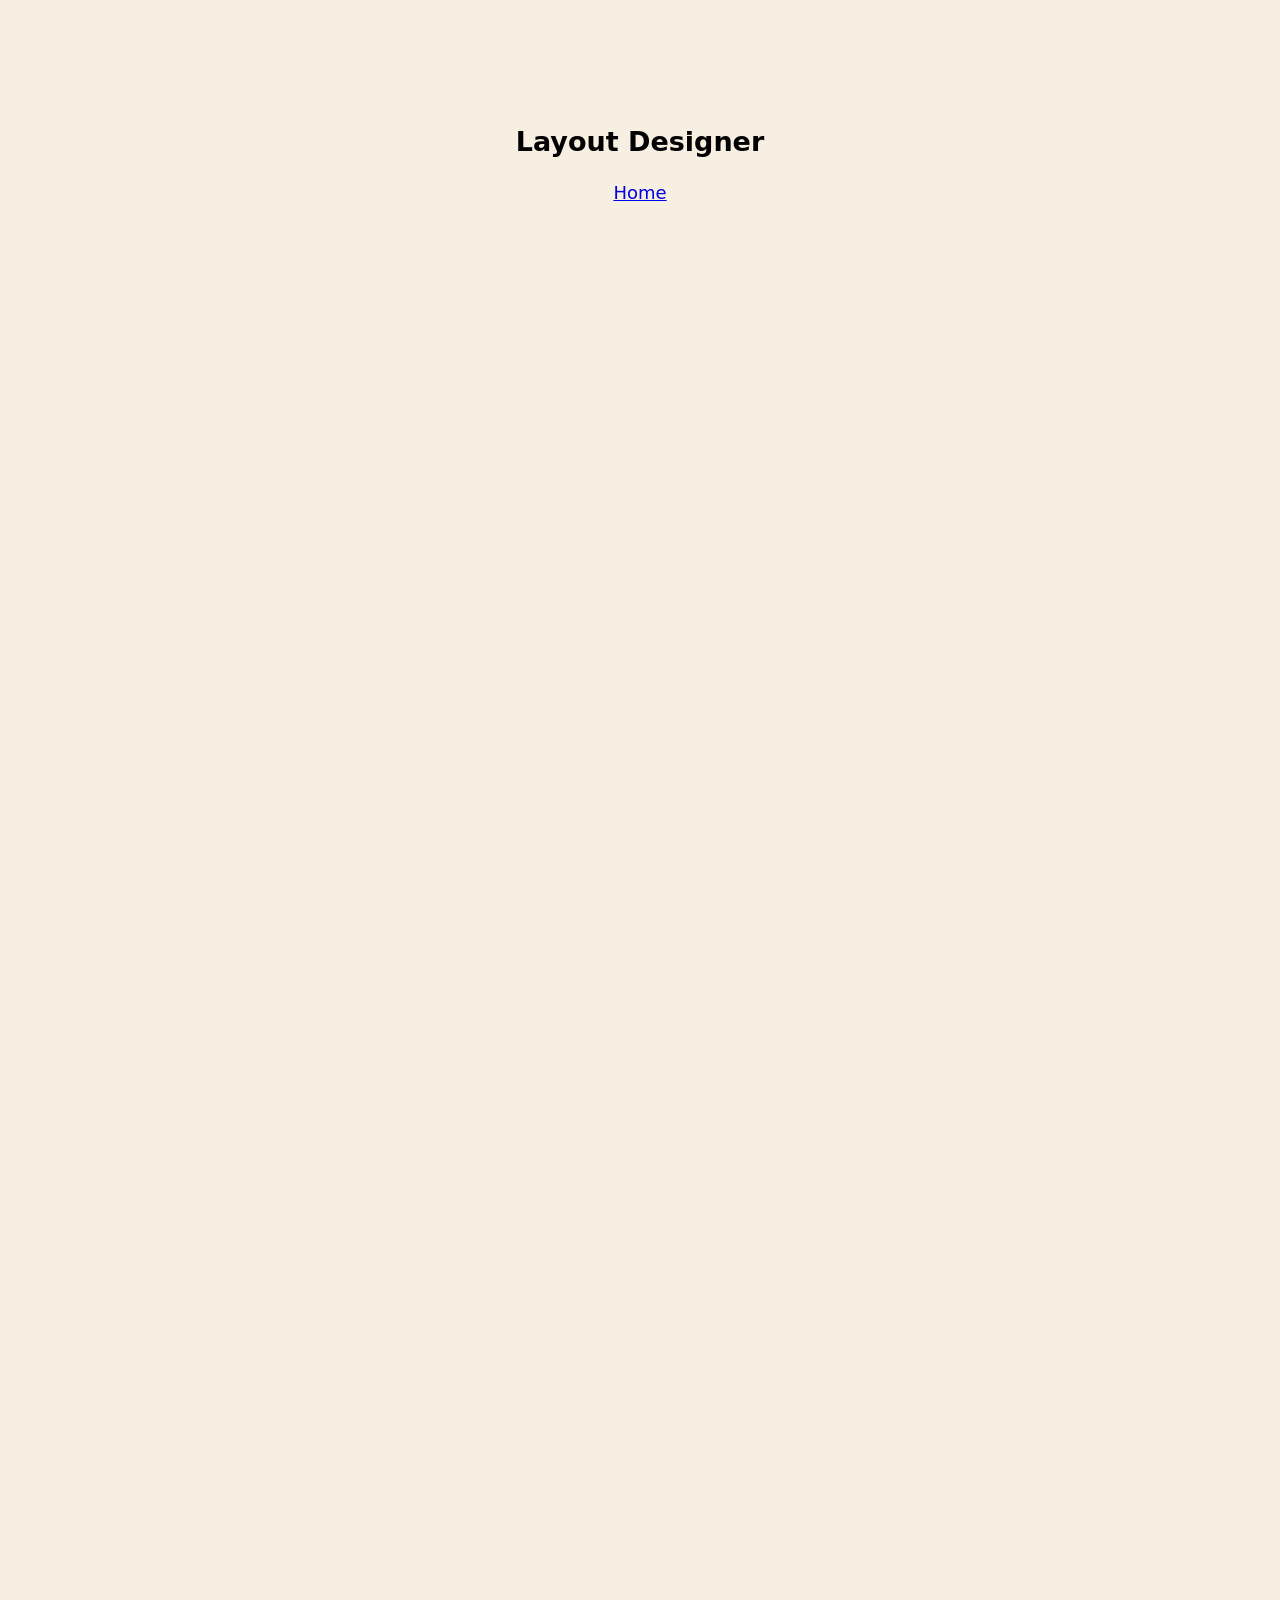
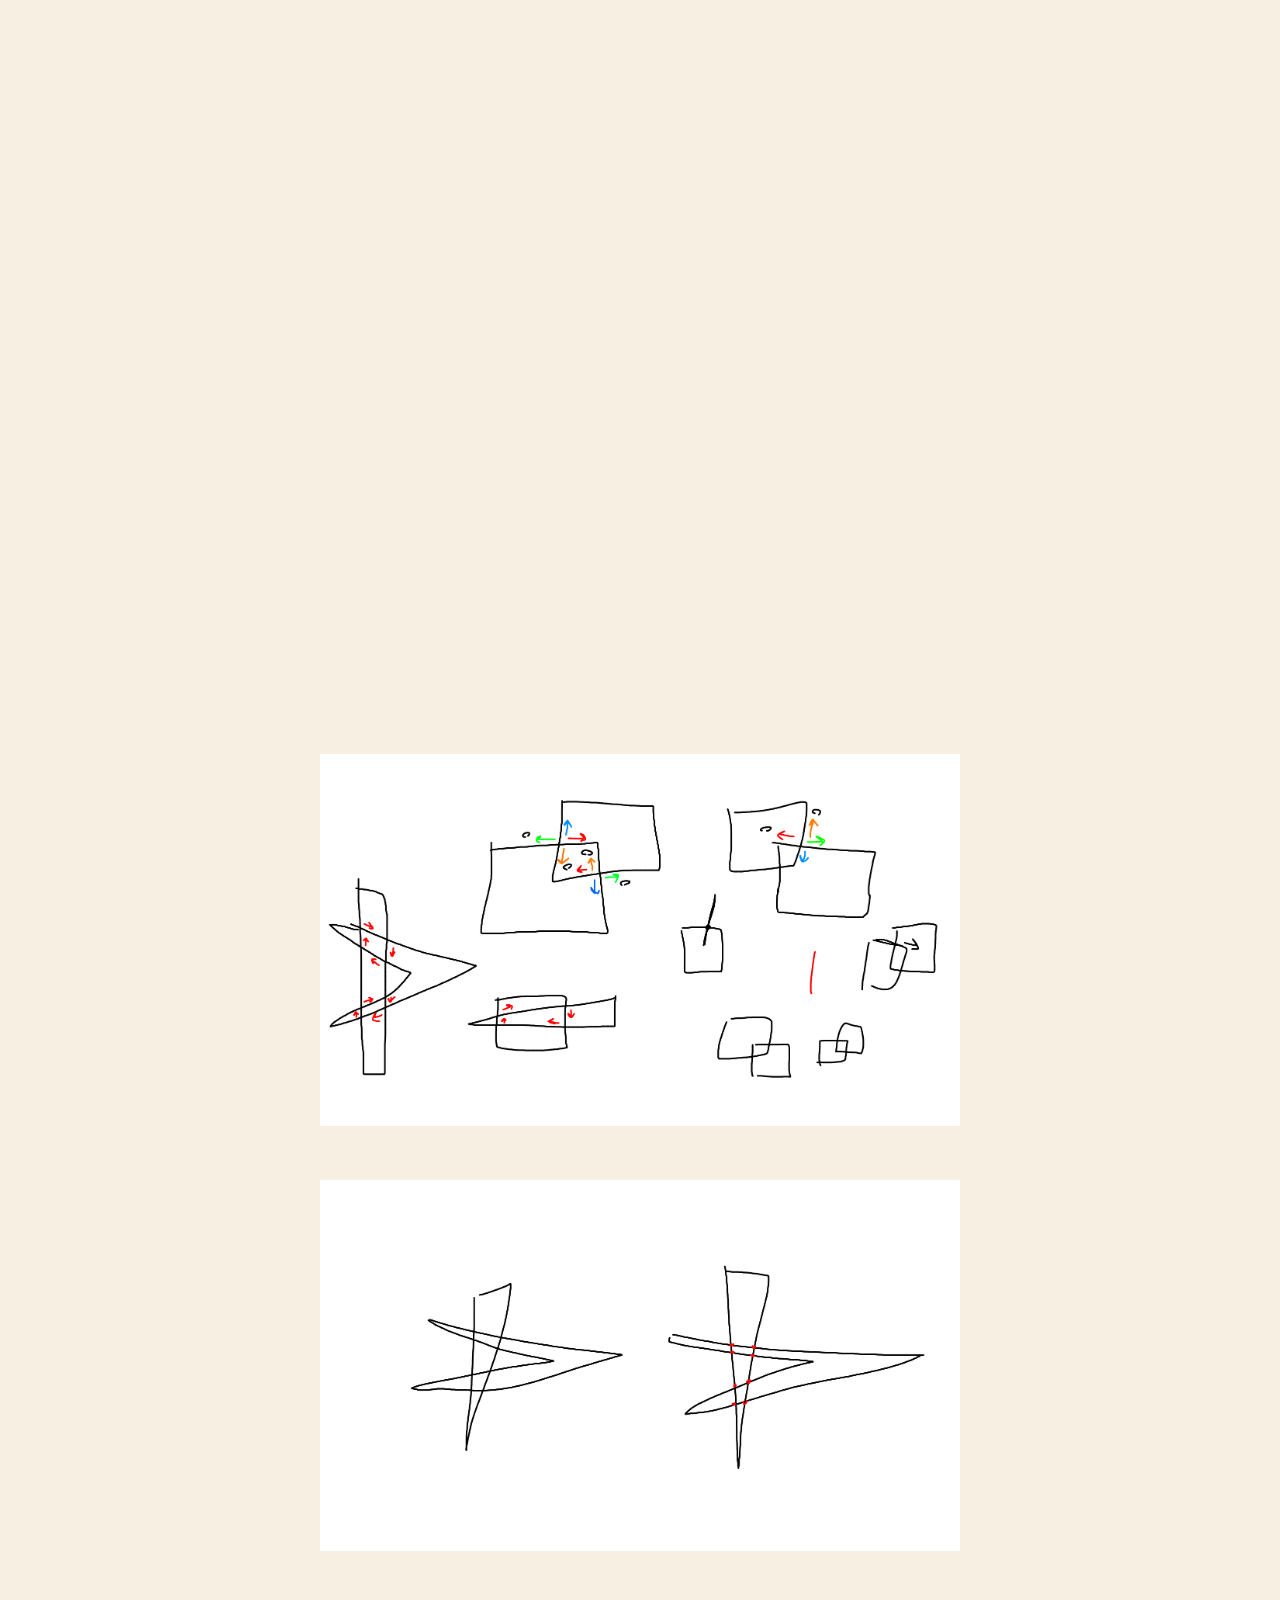
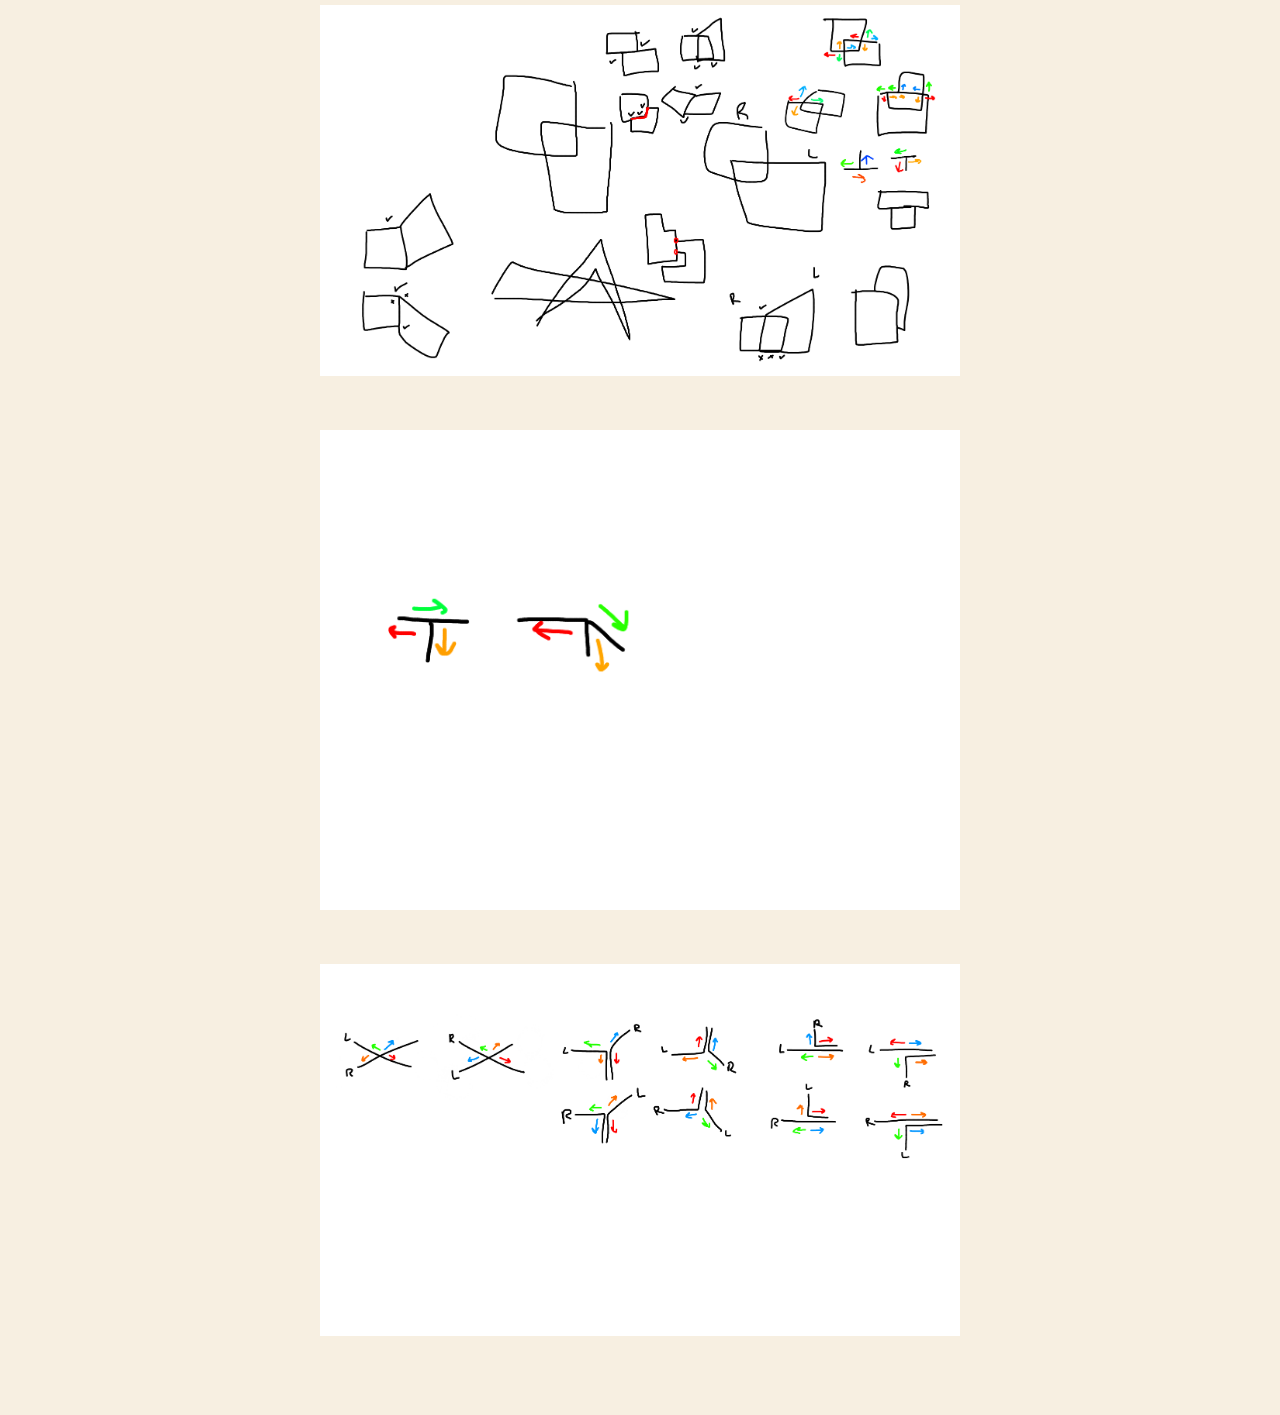
<file: layoutvideos.html>
<!DOCTYPE html>

<html>
    <head>
        <title>
            Layout Designer - Portfolio Project Videos
        </title>
        <link rel="stylesheet" href="css/layout.css">
    </head>
    <body class="body">
        <div class="content">
            <h1>Layout Designer</h1>
            <a href="/">Home</a>
            <!-- <a href="https://www.roblox.com/games/16204690062/Schematics-Test">Test the designer!</a> -->
            <iframe src="https://player.vimeo.com/video/751405126?h=ddc4f75c2c" width="640" height="360"frameborder="0" allow="autoplay; fullscreen" allowfullscreen></iframe>
            <iframe src="https://player.vimeo.com/video/781592677?h=c6007032e8" width="640" height="360"frameborder="0" allow="autoplay; fullscreen" allowfullscreen></iframe>
            <iframe src="https://player.vimeo.com/video/781601485?h=a4463099b9" width="640" height="360"frameborder="0" allow="autoplay; fullscreen" allowfullscreen></iframe>
            <iframe src="https://player.vimeo.com/video/782408271?h=72150205e2" width="640" height="360"frameborder="0" allow="autoplay; fullscreen" allowfullscreen></iframe>
            <iframe src="https://player.vimeo.com/video/792162304?h=58f32f90a0" width="640" height="360"frameborder="0" allow="autoplay; fullscreen" allowfullscreen></iframe>
            <iframe src="https://player.vimeo.com/video/792515159?h=b461c48e7e" width="640" height="360"frameborder="0" allow="autoplay; fullscreen" allowfullscreen></iframe>
            <iframe src="https://player.vimeo.com/video/909854785?h=a0f2912a5a" width="640" height="360"frameborder="0" allow="autoplay; fullscreen" allowfullscreen></iframe>
            <iframe src="https://player.vimeo.com/video/909942216?h=75cbeae0b8" width="640" height="360"frameborder="0" allow="autoplay; fullscreen" allowfullscreen></iframe>
            <iframe src="https://player.vimeo.com/video/910623956?h=f7d46dd8e6" width="640" height="360"frameborder="0" allow="autoplay; fullscreen" allowfullscreen></iframe>
            <img src="2024_02_03_0n1_Kleki.png" width="640" frameborder="0" allow="autoplay; fullscreen" allowfullscreen></iframe>
            <img src="2024_02_03_0r1_Kleki.png" width="640" frameborder="0" allow="autoplay; fullscreen" allowfullscreen></iframe>
            <img src="2024_02_03_01c_Kleki.png" width="640" frameborder="0" allow="autoplay; fullscreen" allowfullscreen></iframe>
            <img src="2024_02_03_01g_Kleki.png" width="640" frameborder="0" allow="autoplay; fullscreen" allowfullscreen></iframe>
            <img src="2024_02_04_0rh_Kleki.png" width="640" frameborder="0" allow="autoplay; fullscreen" allowfullscreen></iframe>
            
        </div>
    </body>
</html>
</file>
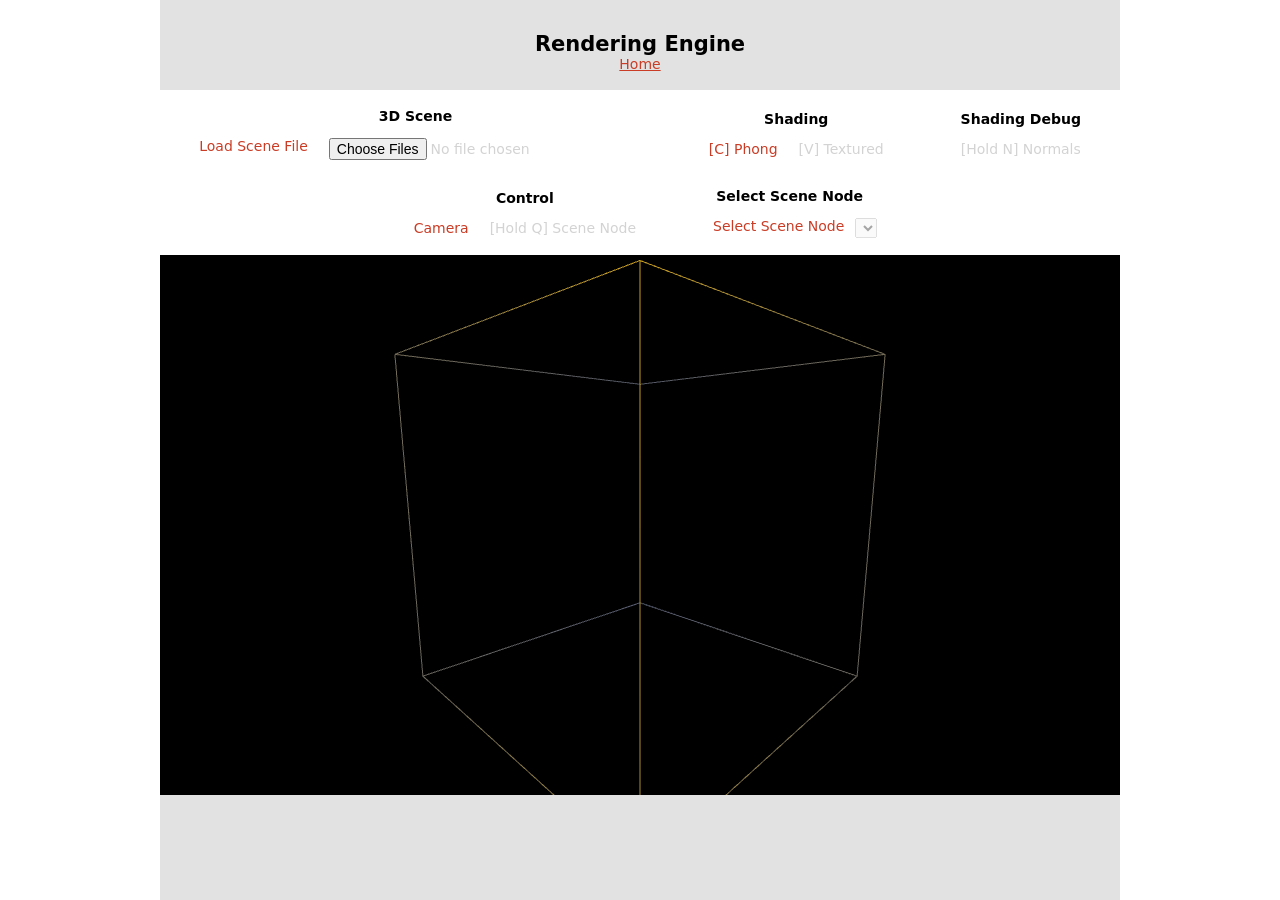
<file: render.html>
<!DOCTYPE html>
<html lang="en">

    <head>
        <meta charset="UTF-8">
        <title>Rendering Engine</title>
        <link rel="stylesheet" href="css/style.css">
    </head>

    <body>
        <div id="app" class = "content">
            <div id="header-container">
                <h1>Rendering Engine</h1>
                <a href="/">Home</a>
            </div>
            <div class="settings-container">
                <div class="setting">
                    <h3>3D Scene</h3>
                    <div class="setting-item-container">
                        <div id="openfileLabel" class="setting-item active">Load Scene File<br></div>
                        <div id="openfileAction" class="setting-item inactive">
                            <input id="openfileActionInput" type="file" multiple="false" accept="application/json">
                        </div>
                    </div>
                </div>
                <div class="setting">
                    <h3>Shading</h3>
                    <div class="setting-item-container">
                        <div id="shadingPhong" class="setting-item inactive">[C] Phong</div>
                        <div id="shadingTextured" class="setting-item inactive">[V] Textured</div>
                    </div>
                </div>
                <div class="setting">
                    <h3>Shading Debug</h3>
                    <div class="setting-item-container">
                        <div id="shadingDebugNormals" class="setting-item inactive">[Hold N] Normals</div>
                    </div>
                </div>
                <div class="setting">
                    <h3>Control</h3>
                    <div class="setting-item-container">
                        <div id="controlCamera" class="setting-item inactive">Camera</div>
                        <div id="controlSceneNode" class="setting-item inactive">[Hold Q] Scene Node</div>
                    </div>
                </div>
                <div class="setting">
                    <h3>Select Scene Node</h3>
                    <div class="setting-item-container">
                        <div id="selectSceneNodeLabel" class="setting-item active">Select Scene Node</div>
                        <select id="selectSceneNodeSelect" disabled></select>
                    </div>
                </div>
            </div>

            <div id="canvas-container">
                <canvas id="canvas"></canvas>
            </div>
        </div>
        <noscript>You need to enable JavaScript to view the full site.</noscript>
        <script type="module" src="js/main.js"></script>
    </body>

</html>
</file>
<file: css/style2.css>
/*

PAGE WIDE STYLING

*/

@font-face {
  font-family: 'Futura';
  src: url('fonts/Futura Medium.ttf') format('truetype');
  font-style: normal;
  font-display: swap;
}

html {
  font-family: 'Futura', 'Helvetica Neue', Arial, sans-serif;
  scroll-behavior: smooth;
  color: white;
  /* background-color: #1a1a1a; */
  background-color: white;

  
}

h1 {
    font-size: 120px;
    text-shadow: 0px 16px 0px  rgb(0 0 0 / 0.25);
}

h2 {
    font-size: 52px;
    text-shadow: 0px 8px 0px  rgb(0 0 0 / 0.25);
}

h3 {
    font-size: 36px;
    text-shadow: 0px 4px 0px  rgb(0 0 0 / 0.25);
}

h4 {
    font-size: 28px;
    text-shadow: 0px 2px 0px  rgb(0 0 0 / 0.25);
}

p {
    font-size: 24px;
    text-shadow: 0px 2px 0px  rgb(0 0 0 / 0.25);
}

a {
    color: white;
    font-size: 24px;
    text-shadow: 0px 2px 0px  rgb(0 0 0 / 0.25);
}

html, body {
    margin: 0;
    width: 100%;
    min-height: 100%;
    /* background: #1a1a1a; */
}

section {
    margin: 0px;
    padding: 0px;
    scroll-margin-top: 120px;
    padding-bottom: 120px;

}

/*

TOPBAR NAVIGATION

*/

.topnav {
    position: sticky;
    top: 0;
    z-index: 1000;

    -webkit-sticky: sticky; /* harmless fallback */

    background-color: #fff;
    display: flex;
    justify-content: center;

    transform: translateZ(0);
}
.topnav a {
    color: #333;
    padding: 14px 20px;
    text-decoration: none;
    font-size: 24px;

    transition: 
        background-color 0.25s ease,
        transform 0.2s ease;
}

.topnav a:hover {
    background-color: #eee;
    transform: translateY(-2px);
}

.top-gradient {
    position: fixed;
    top: 60px;
    left: 0;
    z-index: 0;

    width: 100%;
    height: 100dvh;

    background: linear-gradient(
        to bottom,
        rgb(0 0 0 / 0.25) 0vh,
        transparent 8vh
    );

    pointer-events: none;
    z-index: 999;
}

/*

SOCIAL BAR

*/

.social-bar {
    position: fixed;
    bottom: 25px;
    left: 25px;
    display: flex;
    gap: 15px;
    z-index: 1000;
}


.social-bar a {
    width: 60px;
    height: 60px;
    border-radius: 50%;
    background: #000;
    color: white;
    display: flex;
    align-items: center;
    justify-content: center;
    text-decoration: none;
    font-size: 28px;
    transition: transform .2s ease, box-shadow .2s ease;
}


.social-bar a:hover {
    transform: translateY(-4px);
    box-shadow: 0 8px 0px rgba(255, 255, 255, 0.25);
}

/*

HERO PAGE

*/

/* .hero {
    min-height: -webkit-fill-available;
    position: relative;
    overflow: hidden;
    display: flex;
    justify-content: center;
    height: 100vh;
    position: relative;
    overflow: hidden;
    display: flex;
    align-items: flex-start;
    padding: 0px;
} */
.hero {
    min-height: 100vh;
    min-height: 100dvh;

    position: relative;
    overflow: visible;

    display: flex;
    justify-content: center;
    align-items: flex-start;

    /* padding: 0 0 80px 0; */
}
/* .hero-video {
    position: absolute;
    inset: 0;
    width: 100%;
    height: 100vh;
    object-fit: cover;
    z-index: 0;
} */
.hero-video {
    position: absolute;
    inset: 0;

    width: 100%;
    height: 100%;

    object-fit: cover;
    z-index: 0;
}

.hero-darken {
    position: absolute;
    inset: 0;
    background: rgba(0, 0, 0, 0.35);
    z-index: 1;
}

/* .hero-gradient {
    position: absolute;
    inset: -1px;
    background: linear-gradient(
        to bottom,
        transparent 0vh,
        #1a1a1a 100vh
    );
    z-index: 2;
} */
.hero-gradient {
    position: absolute;
    inset: -1px;

    background: linear-gradient(
        to bottom,
        transparent 0vh,
        #1a1a1a 100vh
    );

    z-index: 2;
}


.hero-content {
    position: relative;
    z-index: 3;
    max-width: 900px;
    padding: 40px 40px 40px 40px;

    /* mask-image: linear-gradient(
        to bottom,
        black 84vh,
        transparent 92vh
    );
    -webkit-mask-image: linear-gradient(
        to bottom,
        black 84vh,
        transparent 92vh,
    ); */
}

.hero-header {
    padding: 0;
}

.hero-paragraph {
    padding: 0;
}





/*

GALLERY

*/

.content {
    min-height: 100vh;
    padding: 60px;
    text-align: center;
    background: #1a1a1a;

}

.gallery {
    display: grid;
    grid-template-columns: repeat(auto-fit, minmax(400px, 1fr));
    gap: 30px;
    max-width: 1600px;
    margin: auto;
    align-items: start;
}

.gallery-condensed {
    display: grid;
    grid-template-columns: repeat(auto-fit, minmax(400px, 1fr));
    gap: 30px;
    max-width: 600px;
    margin: auto;
    align-items: start;
}

.gallery-small {
    display: grid;
    grid-template-columns: repeat(auto-fit, minmax(200px, 1fr));
    gap: 30px;
    max-width: 1200px;
    margin: auto;
    align-items: start;
}


.card {
    margin: 10px;
    padding: 8px;
    background: #111;
    border-radius: 12px;
    overflow: hidden;
    transition: transform .2s ease, box-shadow .2s ease;
}

.card:hover {
    transform: translateY(-4px);
    box-shadow: 0 8px 0px rgba(255, 255, 255, 0.25);
}

.card iframe {
    width: 100%;
    aspect-ratio: 16 / 9;
    height: auto;

    border: none;
    border-radius: 12px;

    display: block;
}

.card img,
.card video {
    box-sizing: border-box;
    padding: 4px;
    width: 100%;
    height: auto;
    object-fit: contain;
    display: block;
    border-radius: 12px;
}

.card h3,
.card p {
    padding: 0 8px;
}









/*

MUSIC

*/

.audio-list {
    text-align: left;
    max-width: 1200px;
    margin: auto;
}

.track-name {
    flex: 1;
    min-width: 0;
    font-size: 24px;
}

.audio-row {
    display: flex;
    align-items: center;
    gap: 20px;
    padding: 16px;
    margin-bottom: 15px;
    background: #111;
    border-radius: 12px;
    flex-wrap: wrap; /* add this */
    transition: transform .2s ease, box-shadow .2s ease;
}

.audio-row audio {
    width: 100%;
    min-width: 0;
    height: 80px;
}

.audio-row:hover {
    transform: translateY(-4px);
    box-shadow: 0 8px 0px rgba(255, 255, 255, 0.25);
}





/*

SCREENPLAY

*/

.script-container {
    max-width: 900px;
    margin: auto;
}

.episode-card {
    background: #111;
    padding: 4px;
    border-radius: 16px;

    margin-bottom: 30px;

    overflow: hidden; /* keeps contents inside */
}
.episode-card:hover {
    transform: translateY(-4px);
    box-shadow: 0 8px 0px rgba(255, 255, 255, 0.25);
}

.episode-grid {
    display: flex;
    gap: 15px;

    overflow-x: auto;
    padding: 20px;

    width: fit-content;
    max-width: 100%;
    margin: auto;
}

.episode-grid button {
    flex-shrink: 0;
    width: 70px;
    height: 70px;
    border-radius: 50%;
    border: none;
    background: #222;
    color: white;
    font-family: 'Futura', 'Helvetica Neue', Arial, sans-serif;
    font-size: 24px;
    cursor: pointer;
    transition: 
        background-color 0.25s ease,
        transform 0.2s ease;
}
.episode-grid button:hover {
    background: #555;
}

.pdf-card {
    background: #111;
    padding: 8px;
    border-radius: 16px;

    overflow: hidden;
}

.pdf-card iframe,
.pdf-card object {
    width: 100%;
    height: 100vh;
    min-height: 600px;
    border: none;
    border-radius: 12px;
}





/*

VIEWER

*/
.viewer {
    visibility: hidden;
    opacity: 0;

    position: fixed;
    inset: 0;

    width: 100vw;
    height: 100dvh;

    z-index: 9999;

    background: rgba(0,0,0,.5);

    display: flex;
    justify-content: center;
    align-items: center;

    padding: 0;

    transition:
        opacity .25s ease,
        visibility .25s ease;
}

.viewer.active {
    visibility: visible;
    opacity: 1;
}

.viewer img {
    max-width: 95vw;
    max-height: 90vh;

    border-radius: 12px;

    transform: scale(.95);
    transition: transform .25s ease;
}


.viewer.active img {
    transform: scale(1);
}
</file>
<file: css/layout.css>
@import url('https://fonts.googleapis.com/css?family=Inter');

* {
    /* font-family: system-ui, -apple-system, BlinkMacSystemFont, 'Segoe UI', Roboto, Oxygen, Ubuntu, Cantarell, 'Open Sans', 'Helvetica Neue', sans-serif; */
    /* font-family: 'Inter';
    font-family: 'Segoe UI'; */
    font-family: system-ui, -apple-system, BlinkMacSystemFont, 'Segoe UI', Roboto, Oxygen, Ubuntu, Cantarell, 'Open Sans', 'Helvetica Neue', sans-serif;
    font-weight: 300;
    font-size: 18px;
    text-align: center;
    /* display: flex; */
    justify-content: center;
    align-items: center;
    padding: 25px;
    background-color:#f7efe1;
}

html {
    height: 100%;
    margin: 0;
    /* overflow: hidden; */
}

.content {
    width: 720px;
    margin: auto;
    display: block;
    border: none;
}

/* body {
    margin: 0;
    position: relative;
    top: 50%;
    left: 50%;
    transform: translate(-50%, -50%);
    text-align: center;
} */

h1 {
    font-size: 1.5em;
    font-weight: 600;
    margin-bottom: 0;
}

h2 {
    font-size: 1.2em;
    font-weight: 600;
    margin-bottom: 0;
}

h3 {
    font-size: 1em;
    font-weight: 100;
    margin: 0;
}

p {
    margin: 25px;
    background-color:#fef9f0;
}

iframe {
}
</file>
<file: css/style.css>
* {
    font-family: system-ui, -apple-system, BlinkMacSystemFont, 'Segoe UI', Roboto, Oxygen, Ubuntu, Cantarell, 'Open Sans', 'Helvetica Neue', sans-serif;
    font-weight: 300;
    font-size: 14px;
    text-align: center;
}

html {
    height: 100%;
    margin: 0;
    overflow: hidden;
}

body {
    margin: 0;
    position: absolute;
    top: 50%;
    left: 50%;
    transform: translate(-50%, -50%);
    text-align: center;
}

h1 {
    font-size: 1.5em;
    font-weight: 600;
    margin-bottom: 0;
}

h2 {
    font-size: 1.2em;
    font-weight: 300;
    margin-bottom: 0;
}

h3 {
    font-size: 1em;
    font-weight: 600;
    margin: 0;
}

a {
    color: #CA3C25;
}

#app {
    height: 100vh;
    display: flex;
    flex-direction: column;
    align-items: center;
    background-color: #e2e2e2;
}

#header-container {
    margin: 2vh;
}

.settings-container {
    background-color: #ffffff;
    display: flex;
    width: 100%;
    padding: 0.25em;
    flex-direction: row;
    justify-content: center;
    flex-wrap: wrap;
}

.setting{
    flex-direction: column;
    align-content: center;
    align-items: center;
    margin: 1em 2em;
}

.setting-item-container {
    display: flex;
    margin-top: 1em;
    flex-direction: row;
}

.setting-item {
    color: lightgray;
    margin: 0 0.75em;
}

.setting-item.active {
    color: #CA3C25;
}

#canvas {
    aspect-ratio: 16 / 9;
    height: 60vh;

    overflow: scroll;
    background-color: white;
}
</file>
